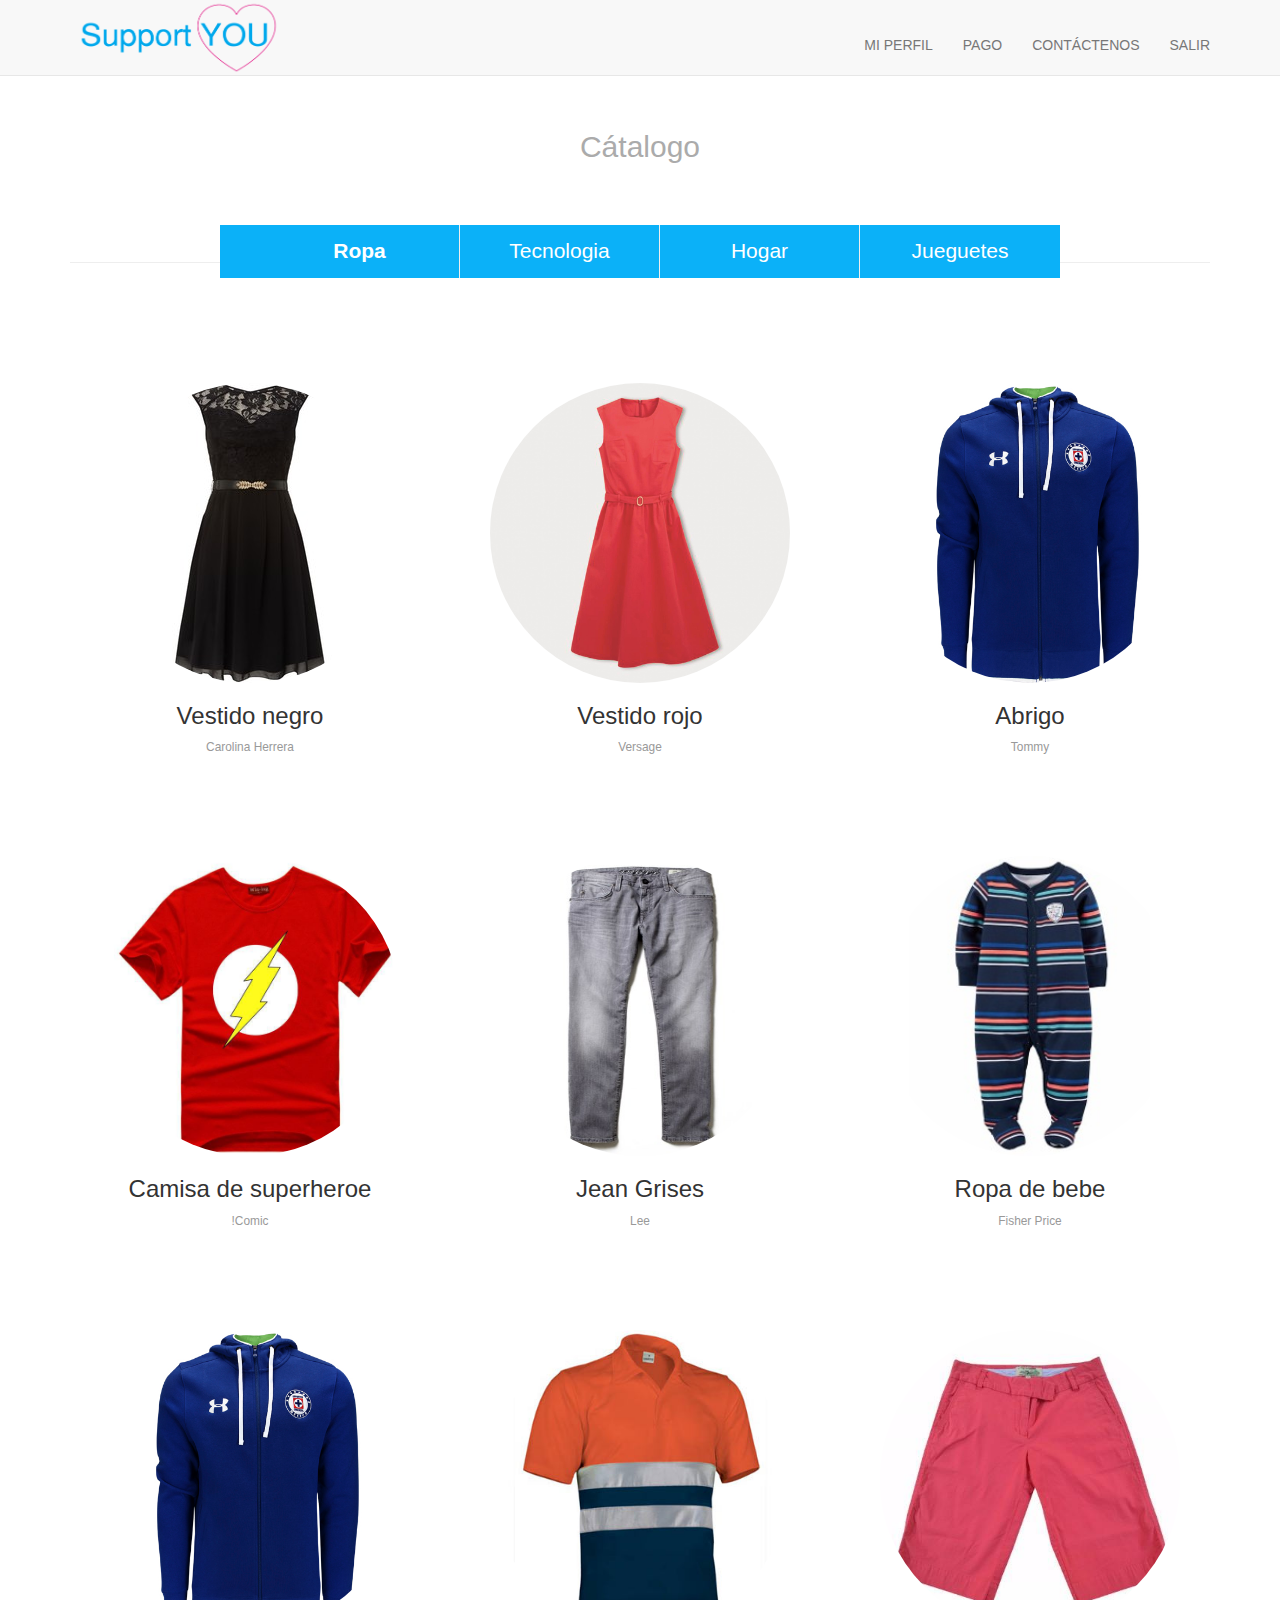
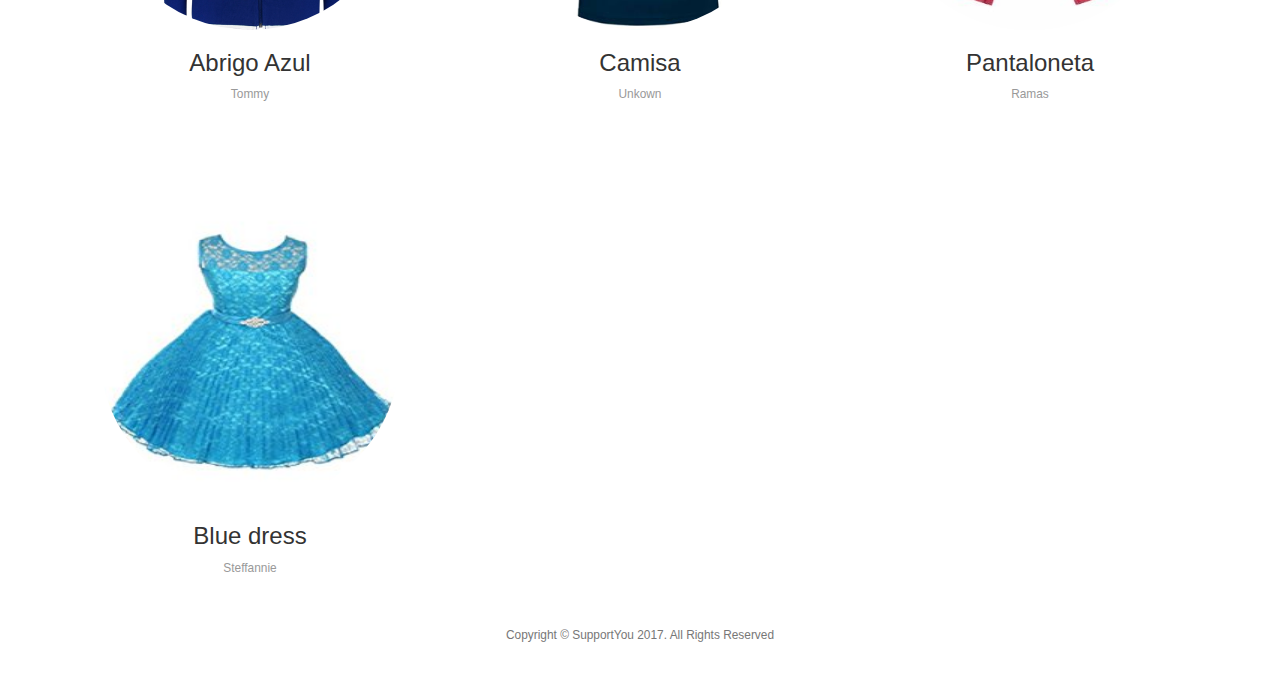
<file: paginas/catalogo.html>
<!DOCTYPE HTML>
<html>

<head>
    <meta charset="utf-8">
    <title>Catálogo</title>
    <meta http-equiv="X-UA-Compatible" content="IE=edge">
    <meta name="viewport" content="width=device-width, initial-scale=1.0">
    <link rel="icon" href="../img/LogoSupportYou.png">
    <link href="../css/bootstrap.min.css" rel="stylesheet">
    <link rel="stylesheet" href="../css/style.css">
    <link rel="stylesheet" href="../css/estiloCatalogo.css">
    <link rel="stylesheet" href="https://maxcdn.bootstrapcdn.com/bootstrap/3.3.7/css/bootstrap.min.css">
</head>

<body>
    <main>
        <nav id="mainNav" class="navbar navbar-default navbar-custom navbar-fixed-top">
            <div class="container">
                <!-- Brand and toggle get grouped for better mobile display -->
                <div class="navbar-header page-scroll">
                    <button type="button" class="navbar-toggle" data-toggle="collapse" data-target="#bs-example-navbar-collapse-1">
                        <span class="sr-only">Toggle navigation</span> <span class="sr-only">Toggle navigation</span>
                        <span class="icon-bar"></span>
                        <span class="icon-bar"></span>
                        <span class="icon-bar"></span>
                    </button>
                    <a href="../paginas/MiPerfil.html"><img id="estilo_logo" alt="logo" src="../img/LogoSupportYou.png"></a>
                </div>

                <!-- Collect the nav links, forms, and other content for toggling -->
                <div class="collapse navbar-collapse" id="bs-example-navbar-collapse-1">
                    <br>
                    <ul class="nav navbar-nav navbar-right">

                        <li class="hidden">
                            <a href="#page-top"></a>
                        </li>
                        <li>
                            <a class="page-scroll" href="MiPerfil.html">MI PERFIL</a>
                        </li>                        
                        <li>
                            <a class="page-scroll" href="pago.html">PAGO</a>
                        </li>
                        <li>
                            <a class="page-scroll" href="../paginas/ContactoPerfil.html">CONTÁCTENOS</a>
                        </li>
                        <li>
                            <a class="page-scroll" href="../index.html">SALIR</a>
                        </li>
                    </ul>
                </div>
                <!-- /.navbar-collapse -->
            </div>
            <!-- /.container-fluid -->
        </nav>
        <div id="magenta">
            <h2>Cátalogo</h2>
        </div>

        <div id="nav"> <a href="#nav" title="Show navigation">Show navigation</a> <a href="#" title="Hide navigation">Hide navigation</a>
            <ul class="clearfix">
                <li><a href="catalogo.html" class="use">Ropa</a></li>
                <li> <a href="catalogoTecno.html"><span>Tecnologia</span></a>
                </li>
                <li> <a href="catalogoHogar.html"><span>Hogar</span></a></li>
                <li><a href="catalogoToys.html">Jueguetes</a></li>
            </ul>
        </div>

        <div class="container">

            <!-- Introduction Row -->
            <div class="row">
                <div class="col-lg-12">
                    <h2 class="page-header"></h2>
                </div>
                <div class="col-lg-4 col-sm-6 text-center">
                    <a href="pago.html"><img class="img-circle img-responsive img-center" src="../img/Ropa/vestidoNegro.jpeg" alt="Vestido negro"></a>
                    <h3>Vestido negro</h3>
                    <small>Carolina Herrera</small>
                </div>
                <div class="col-lg-4 col-sm-6 text-center">
                    <a href="pago.html"><img class="img-circle img-responsive img-center" src="../img/Ropa/vestidoRojo.jpg" alt="Vestido rojo"></a>
                    <h3>Vestido rojo</h3>
                    <small>Versage</small>
                </div>
                <div class="col-lg-4 col-sm-6 text-center">
                    <a href="pago.html"><img class="img-circle img-responsive img-center" src="../img/Ropa/abrigoAzul.jpg" alt="Abrigo"></a>
                    <h3>Abrigo</h3>
                    <small>Tommy</small>
                </div>
                <div class="col-lg-4 col-sm-6 text-center">
                    <a href="pago.html"><img class="img-circle img-responsive img-center" src="../img/Ropa/camisaFlash.jpg" alt="Camisa de flash"></a>
                    <h3>Camisa de superheroe</h3>
                    <small>!Comic</small>
                </div>
                <div class="col-lg-4 col-sm-6 text-center">
                    <a href="pago.html"><img class="img-circle img-responsive img-center" src="../img/Ropa/jeans.jpg" alt="Jeans"></a>
                    <h3>Jean Grises</h3>
                    <small>Lee</small>
                </div>
                <div class="col-lg-4 col-sm-6 text-center">
                    <a href="pago.html"><img class="img-circle img-responsive img-center" src="../img/Ropa/ropaBebe.jpg" alt="Ropa de bebe"></a>
                    <h3>Ropa de bebe</h3>
                    <small>Fisher Price</small>
                </div>
                <div class="col-lg-4 col-sm-6 text-center">
                    <a href="pago.html"><img class="img-circle img-responsive img-center" src="../img/Ropa/abrigoAzul.jpg" alt="Abrigo azul"></a>
                    <h3>Abrigo Azul</h3>
                    <small>Tommy</small>
                </div>

                <div class="col-lg-4 col-sm-6 text-center">
                    <a href="pago.html"><img class="img-circle img-responsive img-center" src="../img/Ropa/camisa.jpg" alt="Camisa"></a>
                    <h3>Camisa</h3>
                    <small>Unkown</small>
                </div>
                <div class="col-lg-4 col-sm-6 text-center">
                    <a href="pago.html"><img class="img-circle img-responsive img-center" src="../img/Ropa/pantaloneta.jpg" alt="Pantaloneta"></a>
                    <h3>Pantaloneta</h3>
                    <small>Ramas</small>
                </div>
                <div class="col-lg-4 col-sm-6 text-center">
                    <a href="pago.html"><img class="img-circle img-responsive img-center" src="../img/Ropa/vestidoAzul.jpg" alt="vestido azul"></a>
                    <h3>Blue dress</h3>
                    <small>Steffannie</small>
                </div>
            </div>
        </div>
    </main>
    <script src="../js/jquery.js"></script>
    <!-- Bootstrap Core JavaScript -->
    <script src="../js/bootstrap.min.js"></script>
    <footer id="footer1">
        <p class="copyright text-muted small">Copyright &copy; SupportYou 2017. All Rights Reserved</p>

    </footer>
</body>

</html>
</file>
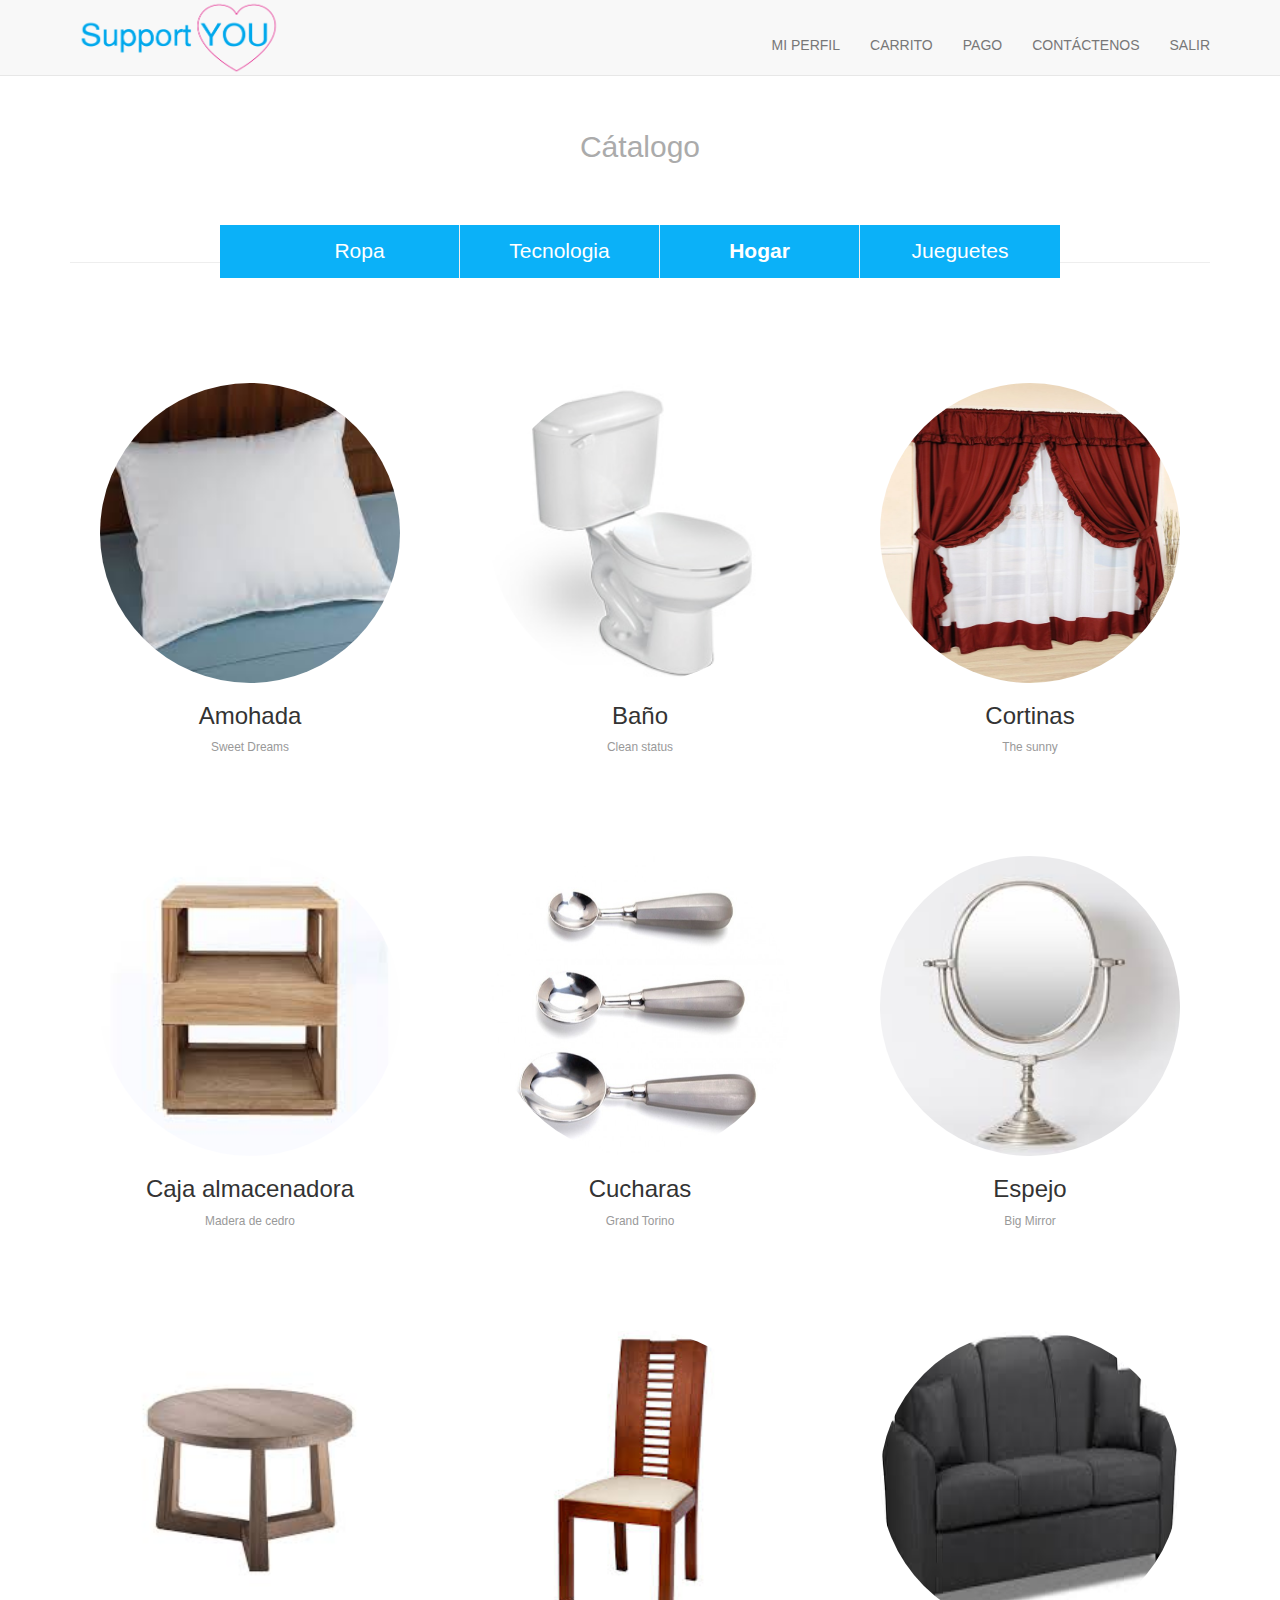
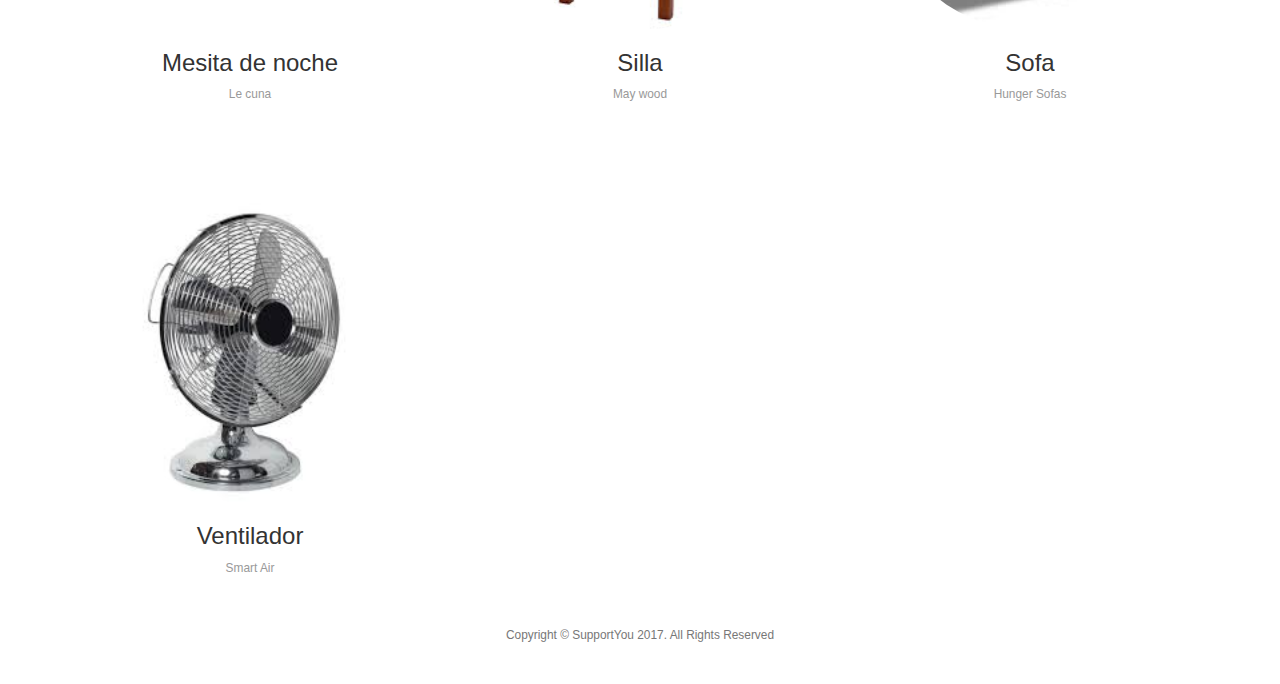
<file: paginas/catalogoHogar.html>
<!DOCTYPE HTML>
<html>

<head>
    <meta charset="utf-8">
    <title>Catálogo</title>
    <meta http-equiv="X-UA-Compatible" content="IE=edge">
    <meta name="viewport" content="width=device-width, initial-scale=1.0">
    <link rel="icon" href="../img/LogoSupportYou.png">
    <link href="../css/bootstrap.min.css" rel="stylesheet">
    <link rel="stylesheet" href="../css/style.css">
    <link rel="stylesheet" href="../css/estiloCatalogo.css">
    <link rel="stylesheet" href="https://maxcdn.bootstrapcdn.com/bootstrap/3.3.7/css/bootstrap.min.css">
</head>

<body>
    <main>
        <nav id="mainNav" class="navbar navbar-default navbar-custom navbar-fixed-top">
            <div class="container">
                <!-- Brand and toggle get grouped for better mobile display -->
                <div class="navbar-header page-scroll">
                    <button type="button" class="navbar-toggle" data-toggle="collapse" data-target="#bs-example-navbar-collapse-1">
                        <span class="sr-only">Toggle navigation</span> <span class="sr-only">Toggle navigation</span>
                        <span class="icon-bar"></span>
                        <span class="icon-bar"></span>
                        <span class="icon-bar"></span>
                    </button>
                    <a href="../paginas/MiPerfil.html"><img id="estilo_logo" alt="logo" src="../img/LogoSupportYou.png"></a>
                </div>

                <!-- Collect the nav links, forms, and other content for toggling -->
                <div class="collapse navbar-collapse" id="bs-example-navbar-collapse-1">
                    <br>
                    <ul class="nav navbar-nav navbar-right">

                        <li class="hidden">
                            <a href="#page-top"></a>
                        </li>
                        <li>
                            <a class="page-scroll" href="MiPerfil.html">MI PERFIL</a>
                        </li>
                        <li>
                            <a class="page-scroll" href="carrito.html">CARRITO</a>
                        </li>
                        <li>
                            <a class="page-scroll" href="pago.html">PAGO</a>
                        </li>
                        <li>
                            <a class="page-scroll" href="../paginas/ContactoPerfil.html">CONTÁCTENOS</a>
                        </li>
                        <li>
                            <a class="page-scroll" href="../index.html">SALIR</a>
                        </li>
                    </ul>
                </div>
                <!-- /.navbar-collapse -->
            </div>
            <!-- /.container-fluid -->
        </nav>
        <div id="magenta">
            <h2>Cátalogo</h2>
        </div>

        <div id="nav"> <a href="#nav" title="Show navigation">Show navigation</a> <a href="#" title="Hide navigation">Hide navigation</a>
            <ul class="clearfix">
                <li><a href="catalogo.html">Ropa</a></li>
                <li> <a href="catalogoTecno.html"><span>Tecnologia</span></a>
                </li>
                <li> <a href="catalogoHogar.html" class="use"><span>Hogar</span></a></li>
                <li><a href="catalogoToys.html">Jueguetes</a></li>
            </ul>
        </div>

        <div class="container">

            <!-- Introduction Row -->
            <div class="row">
                <div class="col-lg-12">
                    <h2 class="page-header"></h2>
                </div>
                <div class="col-lg-4 col-sm-6 text-center">
                    <a href="carrito.html"><img class="img-circle img-responsive img-center" src="../img/Hogar/almohada.jpeg" alt="Almohada"></a>
                    <h3>Amohada</h3>
                    <small>Sweet Dreams</small>
                </div>
                <div class="col-lg-4 col-sm-6 text-center">
                    <a href="carrito.html"><img class="img-circle img-responsive img-center" src="../img/Hogar/ba%C3%B1o.jpg" alt="Baño"></a>
                    <h3>Baño</h3>
                    <small>Clean status</small>
                </div>
                <div class="col-lg-4 col-sm-6 text-center">
                    <a href="carrito.html"><img class="img-circle img-responsive img-center" src="../img/Hogar/cortina.jpg" alt="Abrigo"></a>
                    <h3>Cortinas</h3>
                    <small>The sunny</small>
                </div>
                <div class="col-lg-4 col-sm-6 text-center">
                    <a href="carrito.html"><img class="img-circle img-responsive img-center" src="../img/Hogar/cubito.jpeg" alt="Aparador"></a>
                    <h3>Caja almacenadora</h3>
                    <small>Madera de cedro</small>
                </div>
                <div class="col-lg-4 col-sm-6 text-center">
                    <a href="carrito.html"><img class="img-circle img-responsive img-center" src="../img/Hogar/cuc.jpg" alt="Cucharas"></a>
                    <h3>Cucharas</h3>
                    <small>Grand Torino</small>
                </div>
                <div class="col-lg-4 col-sm-6 text-center">
                    <a href="carrito.html"><img class="img-circle img-responsive img-center" src="../img/Hogar/espejo.jpeg" alt="Espejo"></a>
                    <h3>Espejo</h3>
                    <small>Big Mirror</small>
                </div>
                <div class="col-lg-4 col-sm-6 text-center">
                    <a href="carrito.html"><img class="img-circle img-responsive img-center" src="../img/Hogar/mesita.jpeg" alt="mesita"></a>
                    <h3>Mesita de noche</h3>
                    <small>Le cuna</small>
                </div>

                <div class="col-lg-4 col-sm-6 text-center">
                    <a href="carrito.html"><img class="img-circle img-responsive img-center" src="../img/Hogar/silla.jpeg" alt="Silla"></a>
                    <h3>Silla</h3>
                    <small>May wood</small>
                </div>
                <div class="col-lg-4 col-sm-6 text-center">
                    <a href="carrito.html"><img class="img-circle img-responsive img-center" src="../img/Hogar/sofa.jpeg" alt="Sofa"></a>
                    <h3>Sofa</h3>
                    <small>Hunger Sofas</small>
                </div>
                <div class="col-lg-4 col-sm-6 text-center">
                    <a href="carrito.html"><img class="img-circle img-responsive img-center" src="../img/Hogar/ventilador.jpeg" alt="ventilador"></a>
                    <h3>Ventilador</h3>
                    <small>Smart Air</small>
                </div>
            </div>
        </div>
    </main>
    <script src="../js/jquery.js"></script>
    <!-- Bootstrap Core JavaScript -->
    <script src="../js/bootstrap.min.js"></script>
    <footer id="footer1">
        <p class="copyright text-muted small">Copyright &copy; SupportYou 2017. All Rights Reserved</p>

    </footer>
</body>

</html>
</file>
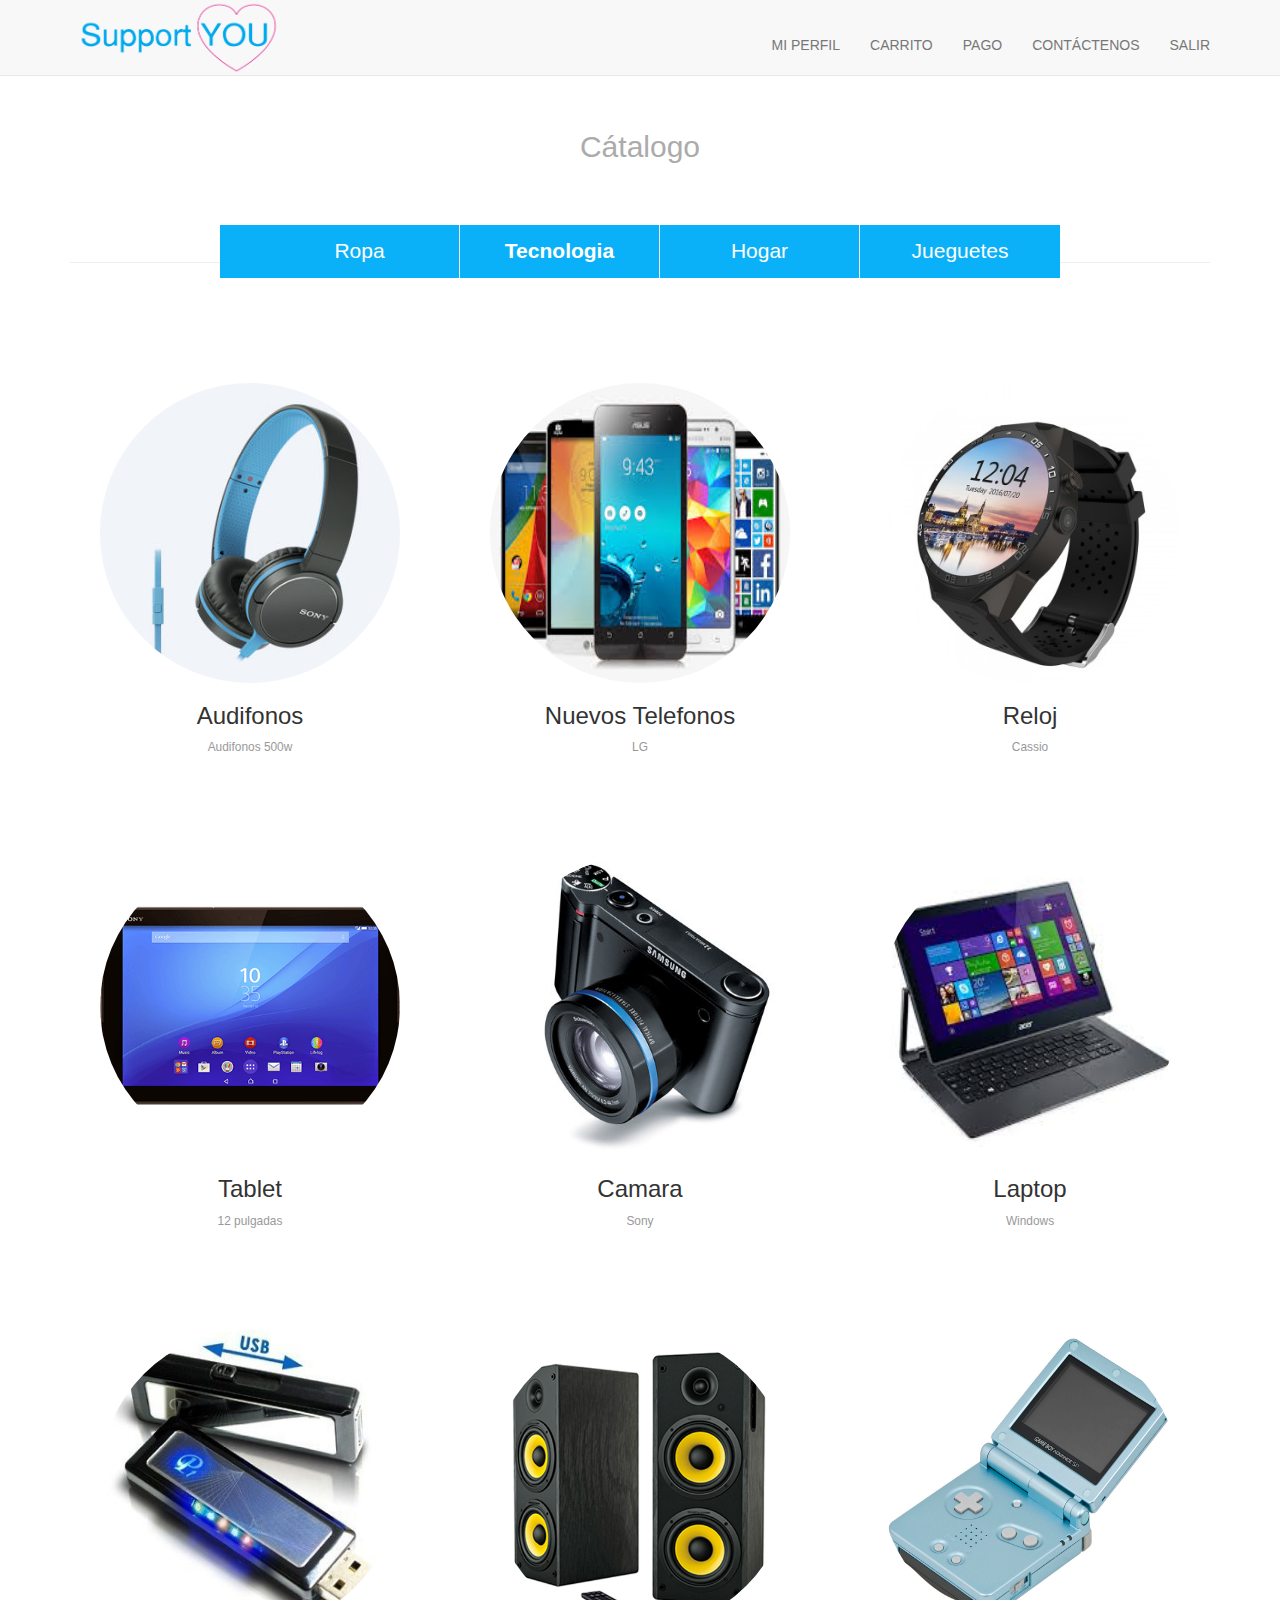
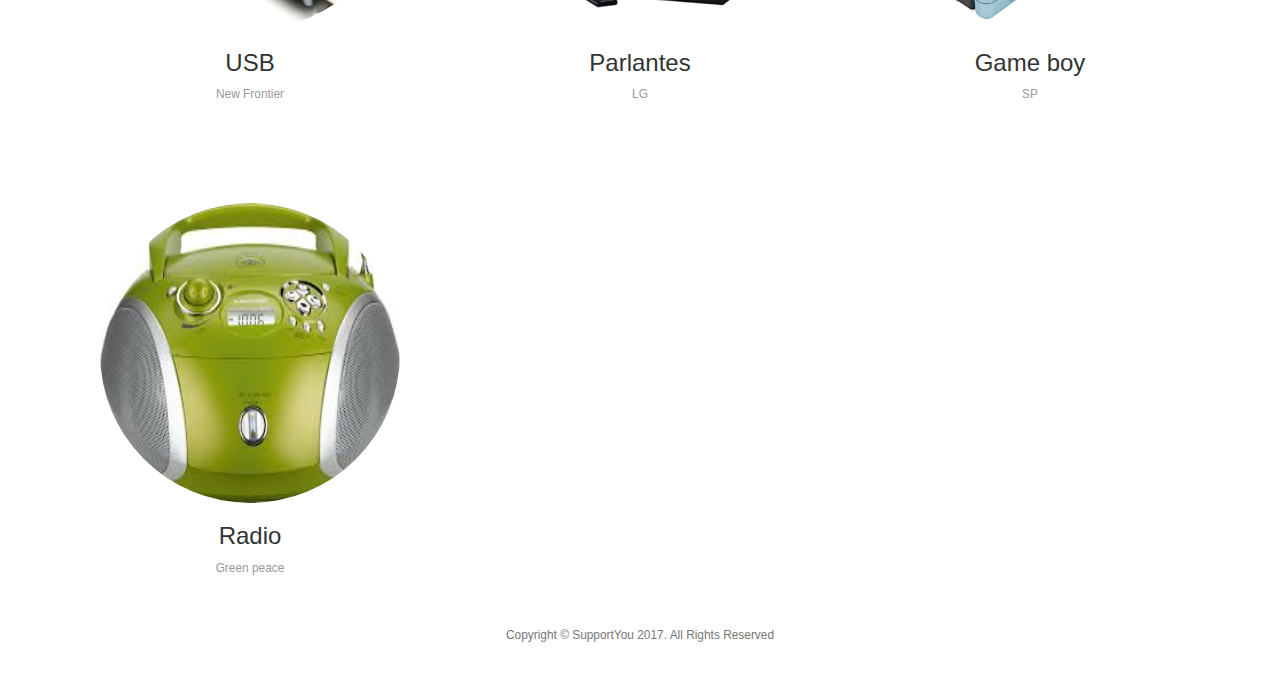
<file: paginas/catalogoTecno.html>
<!DOCTYPE HTML>
<html>

<head>
    <meta charset="utf-8">
    <title>Catálogo</title>
    <meta http-equiv="X-UA-Compatible" content="IE=edge">
    <meta name="viewport" content="width=device-width, initial-scale=1.0">
    <link rel="icon" href="../img/LogoSupportYou.png">
    <link href="../css/bootstrap.min.css" rel="stylesheet">
    <link rel="stylesheet" href="../css/style.css">
    <link rel="stylesheet" href="../css/estiloCatalogo.css">
    <link rel="stylesheet" href="https://maxcdn.bootstrapcdn.com/bootstrap/3.3.7/css/bootstrap.min.css">
</head>

<body>
    <main>
        <nav id="mainNav" class="navbar navbar-default navbar-custom navbar-fixed-top">
            <div class="container">
                <!-- Brand and toggle get grouped for better mobile display -->
                <div class="navbar-header page-scroll">
                    <button type="button" class="navbar-toggle" data-toggle="collapse" data-target="#bs-example-navbar-collapse-1">
                        <span class="sr-only">Toggle navigation</span> <span class="sr-only">Toggle navigation</span>
                        <span class="icon-bar"></span>
                        <span class="icon-bar"></span>
                        <span class="icon-bar"></span>
                    </button>
                    <a href="../paginas/MiPerfil.html"><img id="estilo_logo" alt="logo" src="../img/LogoSupportYou.png"></a>
                </div>

                <!-- Collect the nav links, forms, and other content for toggling -->
                <div class="collapse navbar-collapse" id="bs-example-navbar-collapse-1">
                    <br>
                    <ul class="nav navbar-nav navbar-right">

                        <li class="hidden">
                            <a href="#page-top"></a>
                        </li>
                        <li>
                            <a class="page-scroll" href="MiPerfil.html">MI PERFIL</a>
                        </li>
                        <li>
                            <a class="page-scroll" href="carrito.html">CARRITO</a>
                        </li>
                        <li>
                            <a class="page-scroll" href="pago.html">PAGO</a>
                        </li>
                        <li>
                            <a class="page-scroll" href="../paginas/ContactoPerfil.html">CONTÁCTENOS</a>
                        </li>
                        <li>
                            <a class="page-scroll" href="../index.html">SALIR</a>
                        </li>

                    </ul>
                </div>
                <!-- /.navbar-collapse -->
            </div>
            <!-- /.container-fluid -->
        </nav>
        <div id="magenta">
            <h2>Cátalogo</h2>
        </div>

        <div id="nav"> <a href="#nav" title="Show navigation">Show navigation</a> <a href="#" title="Hide navigation">Hide navigation</a>
            <ul class="clearfix">
                <li><a href="catalogo.html">Ropa</a></li>
                <li> <a href="catalogoTecno.html" class="use"><span>Tecnologia</span></a>
                </li>
                <li> <a href="catalogoHogar.html"><span>Hogar</span></a></li>
                <li><a href="catalogoToys.html">Jueguetes</a></li>
            </ul>
        </div>

        <div class="container">

            <!-- Introduction Row -->
            <div class="row">
                <div class="col-lg-12">
                    <h2 class="page-header"></h2>
                </div>
                <div class="col-lg-4 col-sm-6 text-center">
                    <a href="carrito.html"><img class="img-circle img-responsive img-center" src="../img/Tecno/audifonos.jpeg" alt="Audifonos"></a>
                    <h3>Audifonos</h3>
                    <small>Audifonos 500w</small>
                </div>
                <div class="col-lg-4 col-sm-6 text-center">
                    <a href="carrito.html"><img class="img-circle img-responsive img-center" src="../img/Tecno/celular.jpg" alt="Celular"></a>
                    <h3>Nuevos Telefonos</h3>
                    <small>LG</small>
                </div>
                <div class="col-lg-4 col-sm-6 text-center">
                    <a href="carrito.html"><img class="img-circle img-responsive img-center" src="../img/Tecno/reloj.jpg" alt="Reloj"></a>
                    <h3>Reloj</h3>
                    <small>Cassio</small>
                </div>
                <div class="col-lg-4 col-sm-6 text-center">
                    <a href="carrito.html"><img class="img-circle img-responsive img-center" src="../img/Tecno/tablet.png" alt="Tablet"></a>
                    <h3>Tablet</h3>
                    <small>12 pulgadas</small>
                </div>
                <div class="col-lg-4 col-sm-6 text-center">
                    <a href="carrito.html"><img class="img-circle img-responsive img-center" src="../img/Tecno/camara.jpg" alt="Camara"></a>
                    <h3>Camara</h3>
                    <small>Sony</small>
                </div>
                <div class="col-lg-4 col-sm-6 text-center">
                    <a href="carrito.html"><img class="img-circle img-responsive img-center" src="../img/Tecno/laptop.jpeg" alt="Laptop"></a>
                    <h3>Laptop</h3>
                    <small>Windows</small>
                </div>
                <div class="col-lg-4 col-sm-6 text-center">
                    <a href="carrito.html"><img class="img-circle img-responsive img-center" src="../img/Tecno/usb.jpg" alt="Abrigo azul"></a>
                    <h3>USB</h3>
                    <small>New Frontier</small>
                </div>

                <div class="col-lg-4 col-sm-6 text-center">
                    <a href="carrito.html"><img class="img-circle img-responsive img-center" src="../img/Tecno/parlantes.jpg" alt="Camisa"></a>
                    <h3>Parlantes</h3>
                    <small>LG</small>
                </div>
                <div class="col-lg-4 col-sm-6 text-center">
                    <a href="carrito.html"><img class="img-circle img-responsive img-center" src="../img/Tecno/gb.jpg" alt="Game boy"></a>
                    <h3>Game boy</h3>
                    <small>SP</small>
                </div>
                <div class="col-lg-4 col-sm-6 text-center">
                    <a href="carrito.html"><img class="img-circle img-responsive img-center" src="../img/Tecno/radio.jpeg" alt="Radio"></a>
                    <h3>Radio</h3>
                    <small>Green peace</small>
                </div>
            </div>
        </div>
    </main>
    <script src="../js/jquery.js"></script>
    <!-- Bootstrap Core JavaScript -->
    <script src="../js/bootstrap.min.js"></script>
    <footer id="footer1">
        <p class="copyright text-muted small">Copyright &copy; SupportYou 2017. All Rights Reserved</p>

    </footer>
</body>

</html>
</file>
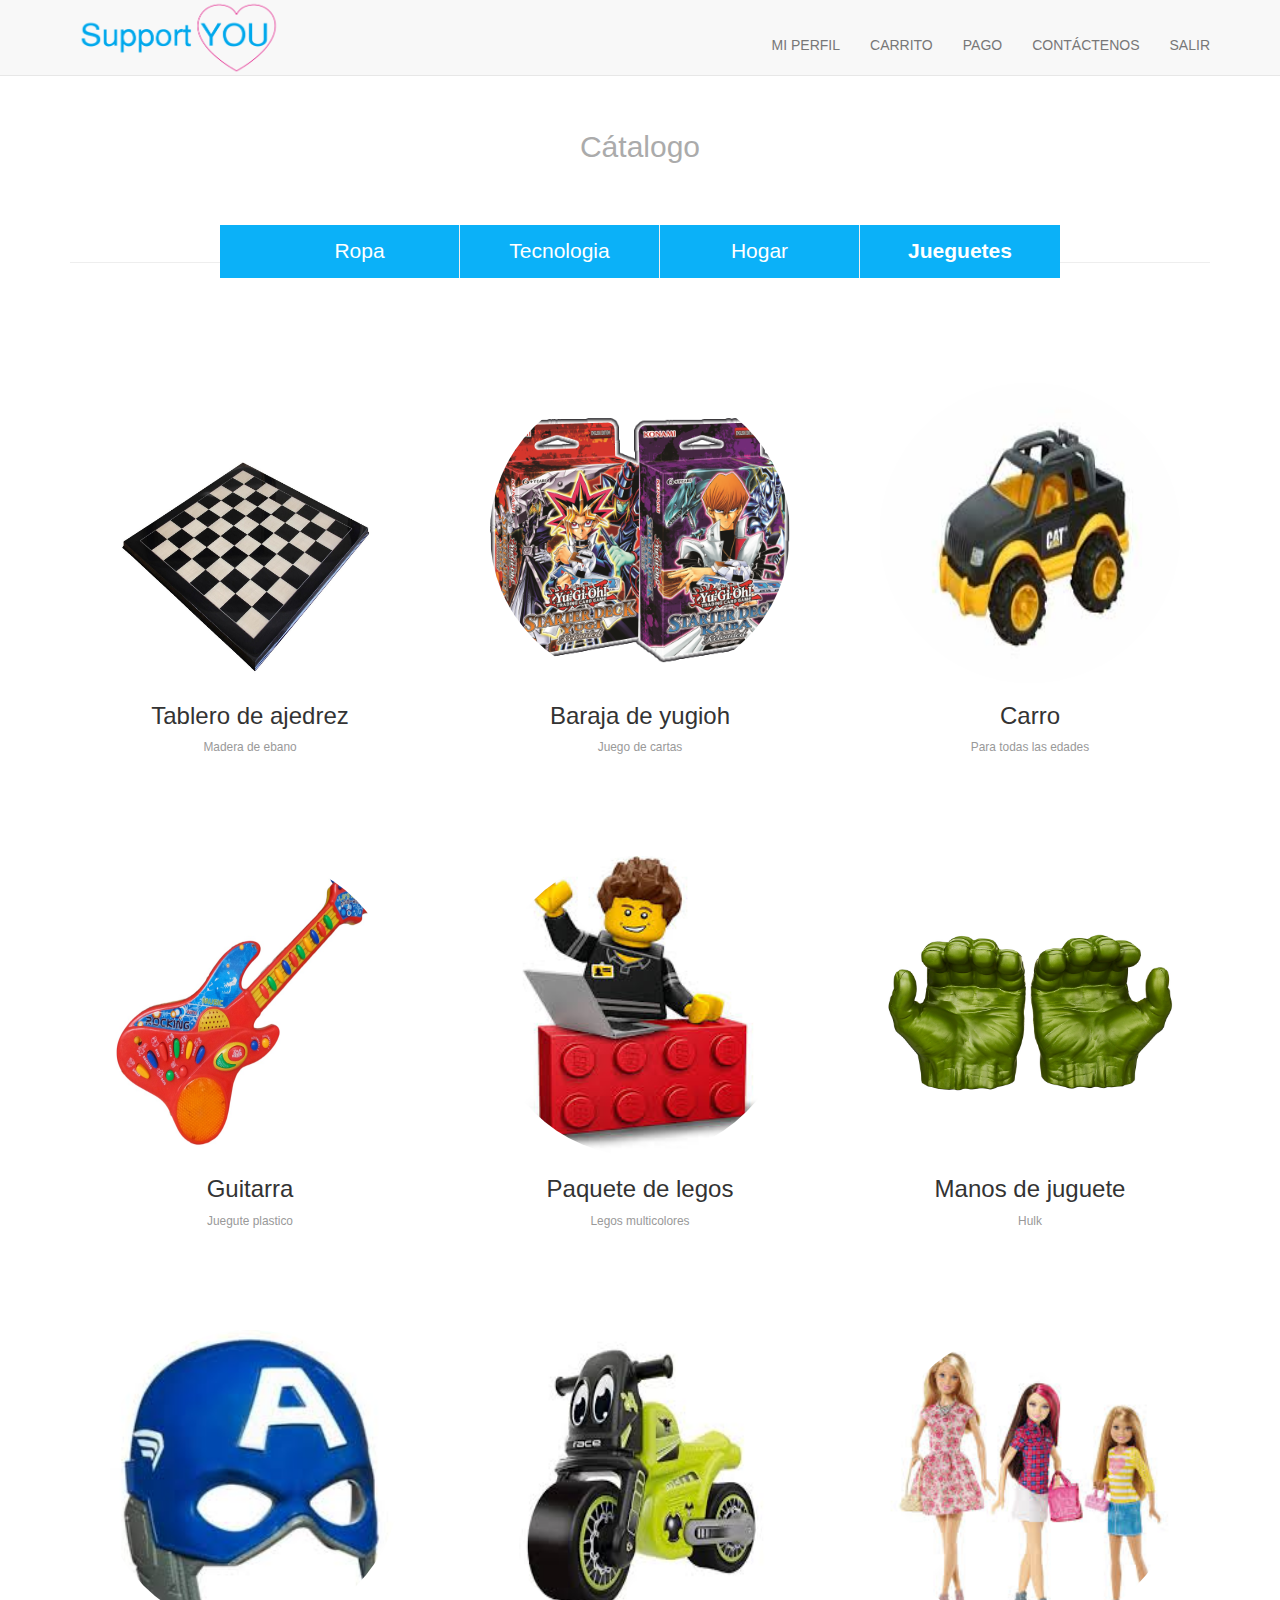
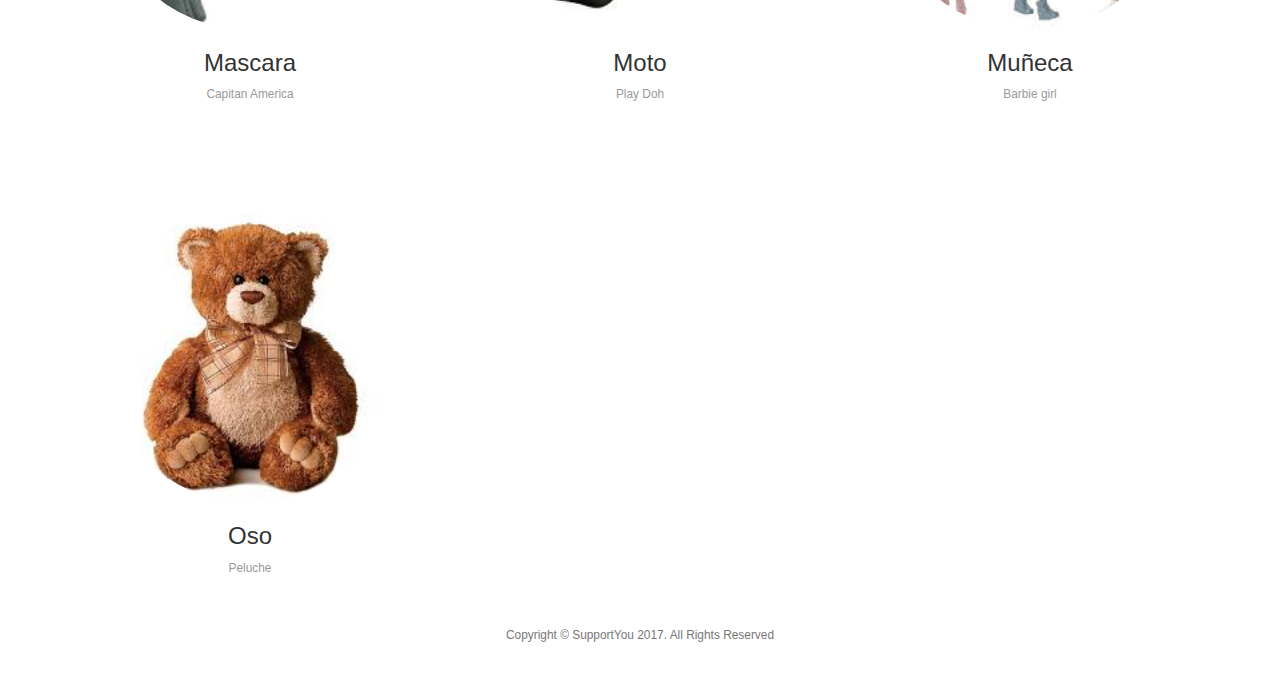
<file: paginas/catalogoToys.html>
<!DOCTYPE HTML>
<html>

<head>
    <meta charset="utf-8">
    <title>Catálogo</title>
    <meta http-equiv="X-UA-Compatible" content="IE=edge">
    <meta name="viewport" content="width=device-width, initial-scale=1.0">
    <link rel="icon" href="../img/LogoSupportYou.png">
    <link href="../css/bootstrap.min.css" rel="stylesheet">
    <link rel="stylesheet" href="../css/style.css">
    <link rel="stylesheet" href="../css/estiloCatalogo.css">
    <link rel="stylesheet" href="https://maxcdn.bootstrapcdn.com/bootstrap/3.3.7/css/bootstrap.min.css">
</head>

<body>
    <main>
        <nav id="mainNav" class="navbar navbar-default navbar-custom navbar-fixed-top">
            <div class="container">
                <!-- Brand and toggle get grouped for better mobile display -->
                <div class="navbar-header page-scroll">
                    <button type="button" class="navbar-toggle" data-toggle="collapse" data-target="#bs-example-navbar-collapse-1">
                        <span class="sr-only">Toggle navigation</span> <span class="sr-only">Toggle navigation</span>
                        <span class="icon-bar"></span>
                        <span class="icon-bar"></span>
                        <span class="icon-bar"></span>
                    </button>
                      <a href="../paginas/MiPerfil.html"><img id="estilo_logo" alt="logo" src="../img/LogoSupportYou.png"></a>
                </div>

                <!-- Collect the nav links, forms, and other content for toggling -->
                <div class="collapse navbar-collapse" id="bs-example-navbar-collapse-1">
                    <br>
                    <ul class="nav navbar-nav navbar-right">

                        <li class="hidden">
                            <a href="#page-top"></a>
                        </li>
                        <li>
                            <a class="page-scroll" href="MiPerfil.html">MI PERFIL</a>
                        </li>
                        <li>
                            <a class="page-scroll" href="carrito.html">CARRITO</a>
                        </li>
                        <li>
                            <a class="page-scroll" href="pago.html">PAGO</a>
                        </li>
                        <li>
                            <a class="page-scroll" href="../paginas/ContactoPerfil.html">CONTÁCTENOS</a>
                        </li>
                        <li>
                            <a class="page-scroll" href="../index.html">SALIR</a>
                        </li>

                    </ul>
                </div>
                <!-- /.navbar-collapse -->
            </div>
            <!-- /.container-fluid -->
        </nav>
        <div id="magenta">
            <h2>Cátalogo</h2>
        </div>

        <div id="nav"> <a href="#nav" title="Show navigation">Show navigation</a> <a href="#" title="Hide navigation">Hide navigation</a>
            <ul class="clearfix">
                <li><a href="catalogo.html">Ropa</a></li>
                <li> <a href="catalogoTecno.html"><span>Tecnologia</span></a>
                </li>
                <li> <a href="catalogoHogar.html"><span>Hogar</span></a></li>
                <li><a href="catalogoToys.html" class="use">Jueguetes</a></li>
            </ul>
        </div>

        <div class="container">

            <!-- Introduction Row -->
            <div class="row">
                <div class="col-lg-12">
                    <h2 class="page-header"></h2>
                </div>
                <div class="col-lg-4 col-sm-6 text-center">
                    <a href="carrito.html"><img class="img-circle img-responsive img-center" src="../img/Juguetes/ajedrez.jpg" alt="Tablero de ajedrez"></a>
                    <h3>Tablero de ajedrez</h3>
                    <small>Madera de ebano</small>
                </div>
                <div class="col-lg-4 col-sm-6 text-center">
                    <a href="carrito.html"><img class="img-circle img-responsive img-center" src="../img/Juguetes/baraja.png" alt="Vestido rojo"></a>
                    <h3>Baraja de yugioh</h3>
                    <small>Juego de cartas</small>
                </div>
                <div class="col-lg-4 col-sm-6 text-center">
                    <a href="carrito.html"><img class="img-circle img-responsive img-center" src="../img/Juguetes/carro.jpeg" alt="Carro"></a>
                    <h3>Carro</h3>
                    <small>Para todas las edades</small>
                </div>
                <div class="col-lg-4 col-sm-6 text-center">
                    <a href="carrito.html"><img class="img-circle img-responsive img-center" src="../img/Juguetes/gui.jpg" alt="Guitarra"></a>
                    <h3>Guitarra</h3>
                    <small>Juegute plastico</small>
                </div>
                <div class="col-lg-4 col-sm-6 text-center">
                    <a href="carrito.html"><img class="img-circle img-responsive img-center" src="../img/Juguetes/legos.jpeg" alt="Legos"></a>
                    <h3>Paquete de legos</h3>
                    <small>Legos multicolores</small>
                </div>
                <div class="col-lg-4 col-sm-6 text-center">
                    <a href="carrito.html"><img class="img-circle img-responsive img-center" src="../img/Juguetes/manos.jpeg" alt="Manos"></a>
                    <h3>Manos de juguete</h3>
                    <small>Hulk</small>
                </div>
                <div class="col-lg-4 col-sm-6 text-center">
                    <a href="carrito.html"><img class="img-circle img-responsive img-center" src="../img/Juguetes/mascara.jpeg" alt="Mascara"></a>
                    <h3>Mascara</h3>
                    <small>Capitan America</small>
                </div>

                <div class="col-lg-4 col-sm-6 text-center">
                    <a href="carrito.html"><img class="img-circle img-responsive img-center" src="../img/Juguetes/moto.jpeg" alt="Camisa"></a>
                    <h3>Moto</h3>
                    <small>Play Doh</small>
                </div>
                <div class="col-lg-4 col-sm-6 text-center">
                    <a href="carrito.html"><img class="img-circle img-responsive img-center" src="../img/Juguetes/mu%C3%B1eca.jpeg" alt="Barbie doll"></a>
                    <h3>Muñeca</h3>
                    <small>Barbie girl</small>
                </div>
                <div class="col-lg-4 col-sm-6 text-center">
                    <a href="carrito.html"><img class="img-circle img-responsive img-center" src="../img/Juguetes/oso.jpeg" alt="Tedy bear"></a>
                    <h3>Oso</h3>
                    <small>Peluche</small>
                </div>
            </div>
        </div>
    </main>
    <script src="../js/jquery.js"></script>
    <!-- Bootstrap Core JavaScript -->
    <script src="../js/bootstrap.min.js"></script>
    <footer id="footer1">
        <p class="copyright text-muted small">Copyright &copy; SupportYou 2017. All Rights Reserved</p>

    </footer>
</body>

</html>
</file>
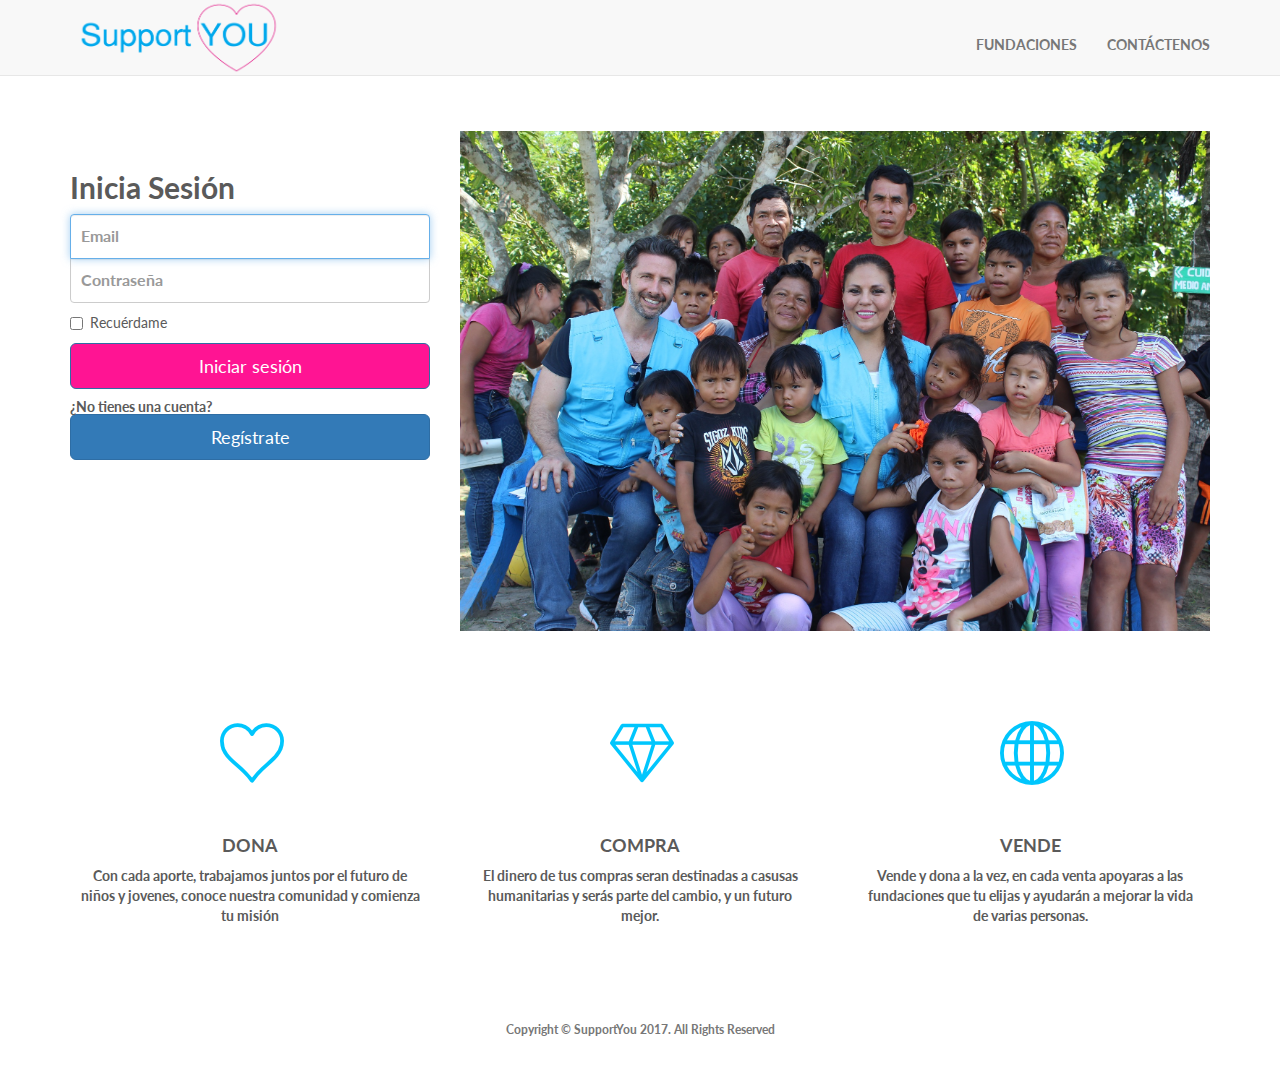
<file: paginas/login.html>
<!DOCTYPE html>
<html lang="en">

<head>

    <meta charset="utf-8">
    <meta http-equiv="X-UA-Compatible" content="IE=edge">
    <meta name="viewport" content="width=device-width, initial-scale=1">
    <meta name="description" content="">
    <meta name="author" content="">

    <title>Support You</title>

    <!-- Bootstrap Core CSS -->
    <link rel="icon" type="image/png" href="../img/LogoSupportYou.png" />
    <link href="../css/bootstrap.min.css" rel="stylesheet">
    <link href="../css/style.css" rel="stylesheet">
    <!-- Custom CSS -->
    <link href="../css/landing-page.css" rel="stylesheet">

    <!-- Custom Fonts -->
    <link href="https://fonts.googleapis.com/css?family=Lato:300,400,700,300italic,400italic,700italic" rel="stylesheet" type="text/css">

    <!-- HTML5 Shim and Respond.js IE8 support of HTML5 elements and media queries -->
    <!-- WARNING: Respond.js doesn't work if you view the page via file:// -->
    <!--[if lt IE 9]>
        <script src="https://oss.maxcdn.com/libs/html5shiv/3.7.0/html5shiv.js"></script>
        <script src="https://oss.maxcdn.com/libs/respond.js/1.4.2/respond.min.js"></script>
    <![endif]-->

</head>


<body>
    <nav class="navbar navbar-default navbar-fixed-top topnav">
        <div class="container topnav">
            <!-- Brand and toggle get grouped for better mobile display -->
            <div class="navbar-header">
                <button type="button" class="navbar-toggle" data-toggle="collapse" data-target="#bs-example-navbar-collapse-1">
                    <span class="sr-only">Toggle navigation</span>
                    <span class="icon-bar"></span>
                    <span class="icon-bar"></span>
                    <span class="icon-bar"></span>
                </button>
                <a href="../index.html"><img alt="LogoAplicacion" id="estilo_logo" src="../img/LogoSupportYou.png"></a>
            </div>
            <!-- Collect the nav links, forms, and other content for toggling -->
            <div class="collapse navbar-collapse" id="bs-example-navbar-collapse-1">
                <br>
                <ul class="nav navbar-nav navbar-right">
                    
                    <li>
                        <a class="page-scroll" href="../paginas/RegistroFundacion.html">FUNDACIONES</a>
                    </li>

                    <li>
                        <a class="page-scroll" href="../paginas/contactos.html">CONTÁCTENOS</a>
                    </li>
                </ul>
            </div>
            <!-- /.navbar-collapse -->
        </div>
        <!-- /.container -->


    </nav>

    <div class="container">
        <!-- Portfolio Item Heading -->
        <div class="row">
            <div class="col-lg-12">
            </div>
        </div>
        <!-- /.row -->

        <br>
        <br>
        <!-- Portfolio Item Row -->
        <div class="row">


            <div class="col-md-4">
                <br>
                <br>
                <br>
                <br>



                <form class="form-signin">
                    <h2 class="form-signin-heading">Inicia Sesión</h2>
                    <label for="inputEmail" class="sr-only">Email</label>
                    <input type="email" id="inputEmail" class="form-control" placeholder="Email" required autofocus>
                    <label for="inputPassword" class="sr-only">Password</label>
                    <input type="password" id="inputPassword" class="form-control" placeholder="Contraseña" required>
                    <div class="checkbox">
                        <label>
                            <input type="checkbox" value="remember-me"> Recuérdame
                        </label>
                    </div>
                    <button id="boton2" class="btn btn-lg btn-primary btn-block" type="submit" onClick="location.href='../paginas/MiPerfil.html'">Iniciar sesión</button>
                    <h5>¿No tienes una cuenta?<button class="btn btn-lg btn-primary btn-block" type="submit" onClick="location.href='../index.html'">Regístrate</button> </h5>
                </form>

            </div>
            <br>
            <br>
            <br>
            <div class="col-md-8">
                <img class="img-responsive" src="../img/5.jpg" alt="">

            </div>
        </div>

        <br>
        <br>

    </div>


    <div class="container marketing">

        <!-- Three columns of text below the carousel -->
        <div class="row">
            <div class="col-lg-4">
                <div id="estilodiv">
                    <canvas id="myCanvas1"></canvas>
                </div>
                <h4>DONA</h4>
                <p>Con cada aporte, trabajamos juntos por el futuro de niños y jovenes, conoce nuestra comunidad y comienza tu misión</p>


            </div>
            <!-- /.col-lg-4 -->
            <div class="col-lg-4">
                <div id="estilodiv2">
                    <canvas id="myCanvas2"></canvas>
                </div>
                <h4>COMPRA</h4>
                <p>El dinero de tus compras seran destinadas a casusas humanitarias y serás parte del cambio, y un futuro mejor.</p>


            </div>
            <!-- /.col-lg-4 -->
            <div class="col-lg-4">
                <div id="estilodiv3">
                    <canvas id="myCanvas3"></canvas>

                </div>
                <h4>VENDE</h4>
                <p>Vende y dona a la vez, en cada venta apoyaras a las fundaciones que tu elijas y ayudarán a mejorar la vida de varias personas.</p>

            </div>
        
        </div>
     
    </div>

    <footer id="footer1">

        <p class="copyright text-muted small">Copyright &copy; SupportYou 2017. All Rights Reserved</p>

    </footer>
    <script src="../js/main.js"></script>

    <script src="../js/jquery.js"></script>
    <!-- Bootstrap Core JavaScript -->
    <script src="../js/bootstrap.min.js"></script>

</body>

</html>
</file>
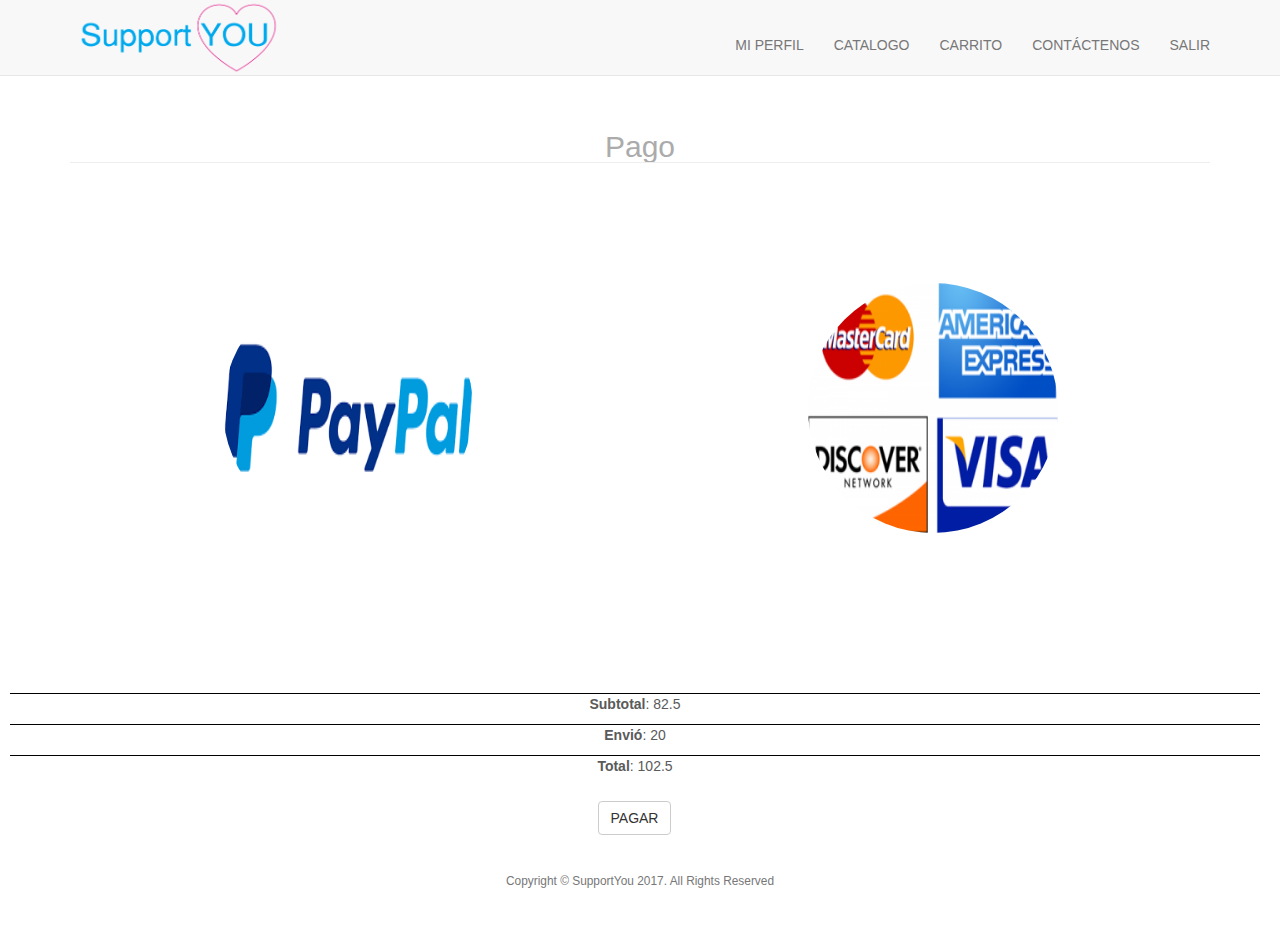
<file: paginas/pago.html>
<!DOCTYPE HTML>
<html>

<head>
    <meta charset="utf-8">
    <title>Pago</title>
    <meta http-equiv="X-UA-Compatible" content="IE=edge">
    <meta name="viewport" content="width=device-width, initial-scale=1.0">
    <link rel="icon" href="../img/LogoSupportYou.png">
    <link href="../css/bootstrap.min.css" rel="stylesheet">
    <link rel="stylesheet" href="../css/style.css">
    <link rel="stylesheet" href="../css/estiloCatalogo.css">
    <link rel="stylesheet" href="../css/estiloCarro.css">
    <link rel="stylesheet" href="../css/estiloPago.css">
</head>

<body>
    <main>
        <nav id="mainNav" class="navbar navbar-default navbar-custom navbar-fixed-top">
            <div class="container">
                <!-- Brand and toggle get grouped for better mobile display -->
                <div class="navbar-header page-scroll">
                    <button type="button" class="navbar-toggle" data-toggle="collapse" data-target="#bs-example-navbar-collapse-1">
                        <span class="sr-only">Toggle navigation</span> Menu <i class="fa fa-bars"></i>
                    </button>
                    <a href="../paginas/MiPerfil.html"><img id="estilo_logo" alt="logo" src="../img/LogoSupportYou.png"></a>
                </div>

                <!-- Collect the nav links, forms, and other content for toggling -->
                <div class="collapse navbar-collapse" id="bs-example-navbar-collapse-1">
                    <br>
                    <ul class="nav navbar-nav navbar-right">

                        <li class="hidden">
                            <a href="#page-top"></a>
                        </li>
                        <li>
                            <a class="page-scroll" href="MiPerfil.html">MI PERFIL</a>
                        </li>
                        <li>
                            <a class="page-scroll" href="catalogo.html">CATALOGO</a>
                        </li>
                        <li>
                            <a class="page-scroll" href="carrito.html">CARRITO</a>
                        </li>
                        <li>
                            <a class="page-scroll" href="../paginas/ContactoPerfil.html">CONTÁCTENOS</a>
                        </li>
                        <li>
                            <a class="page-scroll" href="../index.html">SALIR</a>
                        </li>
                    </ul>
                </div>
                <!-- /.navbar-collapse -->
            </div>
            <!-- /.container-fluid -->
        </nav>
        <div id="magenta">
            <h2>Pago</h2>
        </div>
        <div class="container">

            <!-- Introduction Row -->
            <div class="row">
                <div class="col-lg-12">
                    <h2 class="page-header"></h2>
                </div>
                <div class="col-lg-6 col-sm-6 text-center">
                    <a href="#" onclick="seleccion()"><img class="img-circle img-responsive img-center" src="../img/paypal.png" alt="Paypal"></a>
                    <br>
                </div>
                <div class="col-lg-6 col-sm-6 text-center">
                    <a href="#" onclick="seleccion2()"><img class="img-circle img-responsive img-center" src="../img/cc.png" alt="Credit cards"></a>
                    <br>
                </div>
            </div>
        </div>
        <div class="col-lg-12">
            <table class="table2">
                <tr>
                    <td>
                        <p id="eleccion"></p>
                    </td>
                </tr>
                <tr>
                    <td class="bt">
                        <p class="center"><span class="tt">Subtotal</span>: 82.5</p>
                    </td>
                </tr>
                <tr>
                    <td class="bt">
                        <p class="center"><span class="tt">Envió</span>: 20</p>
                    </td>

                </tr>
                <tr>
                    <td class="bt">
                        <p class="center"><span class="tt">Total</span>: 102.5</p>
                    </td>

                </tr>
                <tr>
                    <td>
                        <a class="btn btn-default" id="ali" onclick="pagar()">PAGAR</a>
                    </td>
                </tr>
            </table>
        </div>
    </main>
    <script src="../js/jquery.js"></script>
    <script src="../js/pago.js"></script>
    <!-- Bootstrap Core JavaScript -->
    <script src="../js/bootstrap.min.js"></script>
    <script src="../js/pago.js"></script>
    <footer id="footer1">
        <p class="copyright text-muted small">Copyright &copy; SupportYou 2017. All Rights Reserved</p>
    </footer>
</body>

</html>
</file>
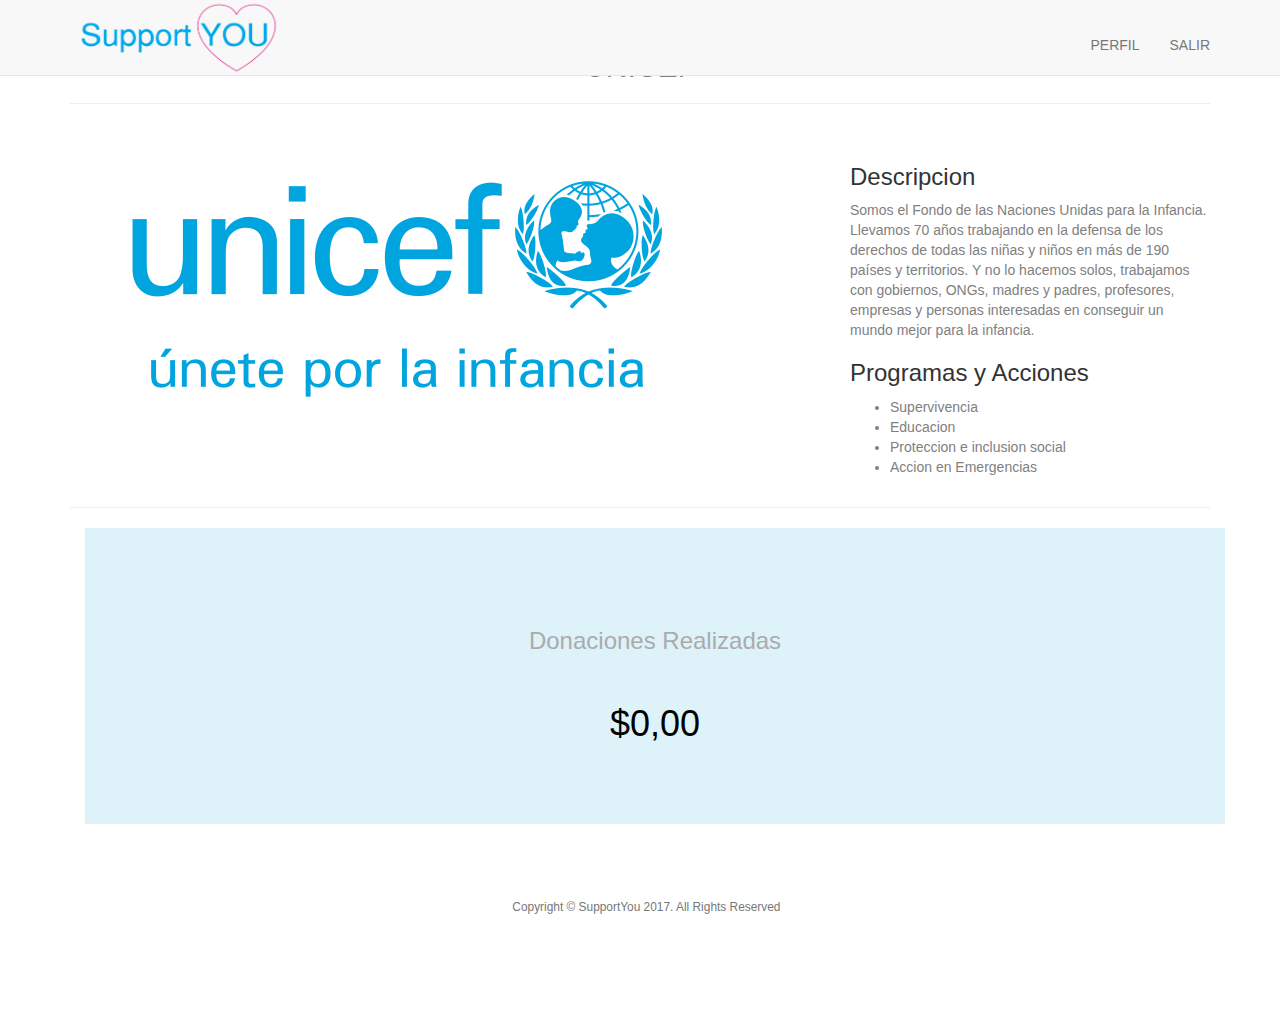
<file: paginas/PerfilFundacion.html>
<!DOCTYPE html>
<html lang="en">

<head>

    <meta charset="utf-8">
    <meta http-equiv="X-UA-Compatible" content="IE=edge">
    <meta name="viewport" content="width=device-width, initial-scale=1">
    <meta name="description" content="">
    <meta name="author" content="">
    <title>Contactos</title>

    <!-- Bootstrap Core CSS -->
    <link href="../css/bootstrap.min.css" rel="stylesheet">

    <link href="../css/portfolio-item.css" rel="stylesheet">
    <link href='../css/estiloRegistro.css' rel='stylesheet' type='text/css'>
    <link rel="icon" href="../img/LogoSupportYou.png">
    <link href="../css/stylecentral.css" rel="stylesheet">
    <link href="../css/style.css" rel="stylesheet">
    <link rel="stylesheet" href="https://maxcdn.bootstrapcdn.com/bootstrap/3.3.0/css/bootstrap.min.css">

    <script src="../js/main.js" type="text/javascript"></script>
    <link href="https://fonts.googleapis.com/css?family=Lato:300,400,700,300italic,400italic,700italic" rel="stylesheet" type="text/css">
</head>

<body>


    <!-- Menu -->
    <nav class="navbar navbar-default navbar-fixed-top topnav">
        <div class="container topnav">

            <div class="navbar-header">
                <button type="button" class="navbar-toggle" data-toggle="collapse" data-target="#bs-example-navbar-collapse-1">
                    <span class="sr-only">Toggle navigation</span>
                    <span class="icon-bar"></span>
                    <span class="icon-bar"></span>
                    <span class="icon-bar"></span>
                </button>
                <a href="../paginas/PerfilFundacion.html"><img alt="LogoAplicacion" id="estilo_logo" src="../img/LogoSupportYou.png"></a>
            </div>

            <div class="collapse navbar-collapse" id="bs-example-navbar-collapse-1">
                <br>
                <ul class="nav navbar-nav navbar-right">
                    <li>
                        <a class="page-scroll" href="../paginas/PerfilFundacion.html">PERFIL</a>
                    </li>

                    <li>
                        <a class="page-scroll" href="../index.html">SALIR</a>
                    </li>
                </ul>
            </div>
        </div>
    </nav>


    <!-- Contact Section -->
    <section id="contact">
        <br>


        <div class="container">
            <div class="row">
                <div class="col-lg-12 text-center">
                    <h2 id="titulo"> <span>UNICEF</span> </h2>
                    <hr>
                    <br>
                </div>
            </div>

        </div>
    </section>

    <div class="container">

        <!-- Portfolio Item Heading -->

        <!-- /.row -->

        <!-- Portfolio Item Row -->
        <div class="row">

            <div class="col-md-8">
                <img class="img-responsive" src="../img/fundaciones/unicef.png" alt="">
            </div>

            <div class="col-md-4">
                <h3 id="tituloFundacion">Descripcion</h3>
                <p id="pFundacion">Somos el Fondo de las Naciones Unidas para la Infancia. Llevamos 70 años trabajando en la defensa de los derechos de todas las niñas y niños en más de 190 países y territorios. Y no lo hacemos solos, trabajamos con gobiernos, ONGs, madres y padres, profesores, empresas y personas interesadas en conseguir un mundo mejor para la infancia.</p>
                <h3>Programas y Acciones</h3>
                <ul id="pFundacion1">
                    <li>Supervivencia</li>
                    <li>Educacion</li>
                    <li>Proteccion e inclusion social</li>
                    <li>Accion en Emergencias</li>
                </ul>
            </div>

        </div>
        <!-- /.row -->

        <!-- Related Projects Row -->


        <hr>



        <div class="container">
            <div id="don">
                <br>
                <br>
                <br> <br>
                <h3 id="colorTexto"> <span>Donaciones Realizadas</span> </h3>
               
                <br>
                <br>



                <h1 id="estiloDon2">$0,00</h1>


                <br>
                <br>
                <br>
                <br>
              
            
            </div>
        </div>

    </div>
    <footer id="footer1">


        <p class="copyright text-muted small">Copyright &copy; SupportYou 2017. All Rights Reserved</p>

    </footer>


    <script src="https://code.jquery.com/jquery-1.12.0.min.js" type="text/javascript"></script>
    <script src="../js/bootstrap.min.js" type="text/javascript"></script>

</body>

</html>
</file>
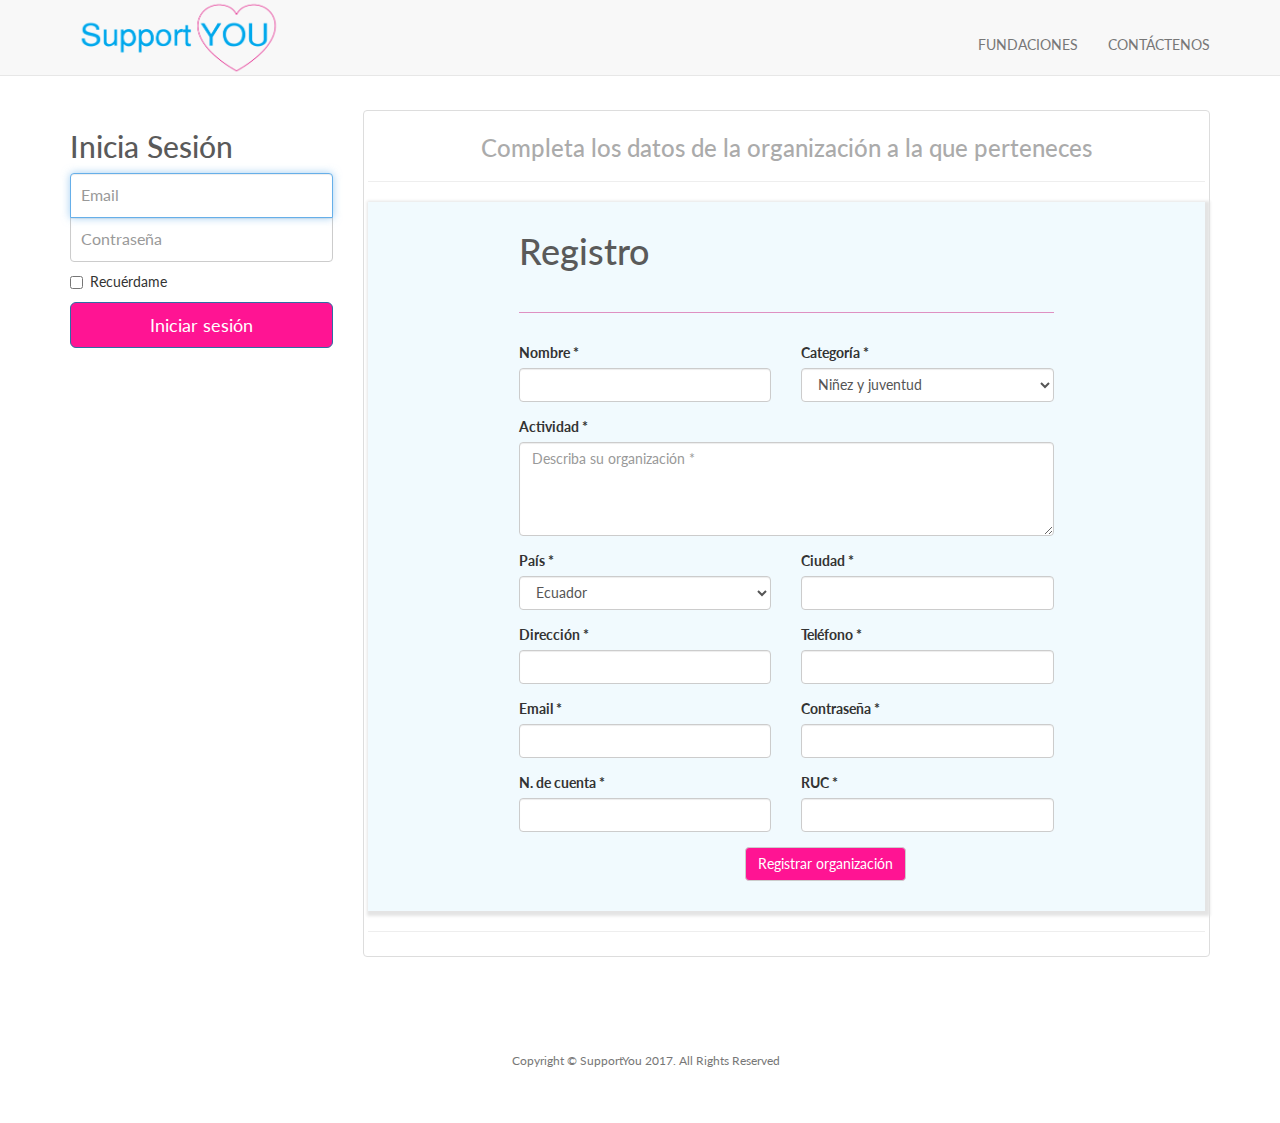
<file: paginas/RegistroFundacion.html>
<!DOCTYPE html>
<html>

<head>
    <title>Registro de fundación</title>
    <meta charset="utf-8">
    <meta name="viewport" content="width=device-width, initial-scale=1.0">
    <link href="../css/bootstrap.min.css" rel="stylesheet">
    <link rel="icon" type="image/png" href="../img/LogoSupportYou.png" />
    <link href='https://fonts.googleapis.com/css?family=Lato:300,400,700' rel='stylesheet' type='text/css'>
    <link href='../css/estiloRegistro.css' rel='stylesheet' type='text/css'>
    <link href="../css/style.css" rel="stylesheet">
</head>

<body>


    <!-- Menu -->
    <nav class="navbar navbar-default navbar-fixed-top topnav">
        <div class="container topnav">

            <div class="navbar-header">
                <button type="button" class="navbar-toggle" data-toggle="collapse" data-target="#bs-example-navbar-collapse-1">
                    <span class="sr-only">Toggle navigation</span>
                    <span class="icon-bar"></span>
                    <span class="icon-bar"></span>
                    <span class="icon-bar"></span>
                </button>
                <a href="../index.html"><img alt="LogoAplicacion" id="estilo_logo" src="../img/LogoSupportYou.png"></a>
            </div>

            <div class="collapse navbar-collapse" id="bs-example-navbar-collapse-1">
                <br>
                <ul class="nav navbar-nav navbar-right">
                    <li>
                        <a class="page-scroll" href="../paginas/RegistroFundacion.html">FUNDACIONES</a>
                    </li>

                    <li>
                        <a class="page-scroll" href="../paginas/contactos.html">CONTÁCTENOS</a>
                    </li>
                </ul>
            </div>
        </div>
    </nav>


    <div class="container">
        <br>
        <br>
        <br>
        <br>
        <div class="row">

            <div class="col-md-3">
                <form class="form-signin">
                    <h2 class="form-signin-heading">Inicia Sesión</h2>
                    <label for="inputEmail" class="sr-only">Email</label>
                    <input type="email" id="inputEmail" class="form-control" placeholder="Email" required autofocus>
                    <label for="inputPassword" class="sr-only">Password</label>
                    <input type="password" id="inputPassword" class="form-control" placeholder="Contraseña" required>
                    <div class="checkbox">
                        <label>
                            <input type="checkbox" value="remember-me"> Recuérdame
                        </label>
                    </div>
                    <button id="boton2" class="btn btn-lg btn-primary btn-block" type="submit" onClick="location.href='../paginas/PerfilFundacion.html'">Iniciar sesión</button>

                </form>

            </div>

            <div class="col-md-9">

                <div class="thumbnail">



                    <div>
                        <h3 id="colorTexto"> <span>Completa los datos de la organización a la que perteneces</span> </h3>
                        <hr>

                    </div>


                    <div id="formulario">

                        <div class="row">

                            <div class="col-lg-8 col-lg-offset-2">

                                <h1>Registro</h1>

                                <hr id="linea">

                                <form id="contact-form" method="post">

                                    <div class="messages"></div>

                                    <div class="controls">

                                        <div class="row">
                                            <div class="col-md-6">
                                                <div class="form-group">
                                                    <label for="form_name">Nombre *</label>
                                                    <input id="form_name" type="text" name="nombre" class="form-control" required="required">
                                                    <div class="help-block with-errors"></div>
                                                </div>
                                            </div>
                                            <div class="col-md-6">
                                                <div class="form-group">
                                                    <label> Categoría *</label>
                                                    <select id="selectbasic" name="categoria" class="form-control">
                                                        <option value="1"> Niñez y juventud</option>
                                                        <option value="2">Discapacidad</option>
                                                        <option value="3">Animales</option>
                                                        <option value="4">Jubilación y mayores</option>
                                                        <option value="5">Vivienda y falta de techo</option>
                                                        <option value="6">Pobreza y hambre</option>
                                                    </select>
                                                    <div class="help-block with-errors"></div>
                                                </div>
                                            </div>
                                        </div>

                                        <div class="row">
                                            <div class="col-md-12">
                                                <div class="form-group">
                                                    <label for="form_activity">Actividad *</label>
                                                    <textarea id="form_activity" name="actividad" class="form-control" placeholder="Describa su organización *" cols="1" rows="4" required="required"></textarea>
                                                    <div class="help-block with-errors"></div>
                                                </div>
                                            </div>
                                        </div>

                                        <div class="row">
                                            <div class="col-md-6">
                                                <div class="form-group">
                                                    <label for="form_name">País *</label>
                                                    <select  name="selectbasic" class="form-control">

                                                        <option value="1">Ecuador</option>
                                                        <option value="2">Argentina</option>
                                                        <option value="3">Bolivia</option>
                                                        <option value="4">Brasil</option>
                                                        <option value="5">Chile</option>
                                                        <option value="6">Colombia</option>
                                                        <option value="7">España</option>
                                                        <option value="8">Guatemala</option>
                                                        <option value="9">Honduras</option>
                                                        <option value="10">Mexico</option>
                                                        <option value="11">Perú</option>
                                                        <option value="12">Uruguay</option>
                                                        <option value="13">Venezuela</option>
                                                    </select>
                                                    <div class="help-block with-errors"></div>
                                                </div>
                                            </div>
                                            <div class="col-md-6">
                                                <div class="form-group">
                                                    <label for="form_city">Ciudad *</label>
                                                    <input id="form_city" type="text" name="ciudad" class="form-control" required="required">
                                                    <div class="help-block with-errors"></div>
                                                </div>
                                            </div>
                                        </div>

                                        <div class="row">
                                            <div class="col-md-6">
                                                <div class="form-group">
                                                    <label for="form_name">Dirección *</label>
                                                    <input id="form_address" type="text" name="direccion" class="form-control" required="required">
                                                    <div class="help-block with-errors"></div>
                                                </div>
                                            </div>
                                            <div class="col-md-6">
                                                <div class="form-group">
                                                    <label for="form_phone">Teléfono *</label>
                                                    <input id="form_phone" type="tel" name="phone" class="form-control" required="required">
                                                    <div class="help-block with-errors"></div>
                                                </div>
                                            </div>
                                        </div>

                                        <div class="row">
                                            <div class="col-md-6">
                                                <div class="form-group">
                                                    <label for="form_email">Email *</label>
                                                    <input id="form_email" type="email" name="correo" class="form-control" required="required">
                                                    <div class="help-block with-errors"></div>
                                                </div>
                                            </div>
                                            <div class="col-md-6">
                                                <div class="form-group">
                                                    <label for="form_pass">Contraseña *</label>
                                                    <input id="form_pass" type="password" name="contraseña" class="form-control" required="required">
                                                    <div class="help-block with-errors"></div>
                                                </div>
                                            </div>
                                        </div>

                                        <div class="row">
                                            <div class="col-md-6">
                                                <div class="form-group">
                                                    <label for="form_number">N. de cuenta *</label>
                                                    <input id="form_number" type="text" name="name" class="form-control" required="required">
                                                    <div class="help-block with-errors"></div>
                                                </div>
                                            </div>
                                            <div class="col-md-6">
                                                <div class="form-group">
                                                    <label for="form_ruc">RUC *</label>
                                                    <input id="form_ruc" type="text" name="surname" class="form-control" required="required">
                                                    <div class="help-block with-errors"></div>
                                                </div>

                                            </div>


                                        </div>


                                        <div class="row">
                                            <div class="col-md-12" id="boton">

                                                <button id="botonRegFund" type="submit" class="btn btn-default">Registrar organización</button>


                                            </div>
                                        </div>

                                        <div class="row">
                                            <div>
                                                <br>
                                            </div>
                                        </div>
                                    </div>

                                </form>

                            </div>
                            <!-- /.8 -->


                        </div>
                        <!-- /.row-->



                    </div>

                    <div>

                        <hr>

                    </div>


                </div>



            </div>

        </div>

    </div>
    <!-- /.container -->




    <!-- /.container-->

    <footer id="footer1">


        <p class="copyright text-muted small">Copyright &copy; SupportYou 2017. All Rights Reserved</p>

    </footer>

    <script src="https://code.jquery.com/jquery-1.12.0.min.js" type="text/javascript"></script>
    <script src="../js/bootstrap.min.js" type="text/javascript"></script>

</body>

</html>
</file>
<file: css/style.css>
footer {
    text-align: center;
}
#estilo_logo {
    width: 220px;
    height: 75px;
}
#estilo_input1 {
    background: #02c5fd;
    color: white;
    align-content: center;
    margin-left: 45px;
}
#estilo_input2 {
    background: #ff0080;
    color: white;
    margin-left: 40px;
}
#form {
    width: 80%;
    margin: 0 auto;
}
#imagen {
    width: 25%;
}
#img {
    border-right: 0px;
}
#estilodiv {
    text-align: center;
}
#estilodiv2 {
    text-align: center;
}
#estilodiv3 {
    text-align: center;
}
#estilo_btn1 {
    background: #ff0080;
    color: white;
}
#login {
    background-color: #ff0080;
    color: white;
    align-content: center;
    margin-left: 45px;
}
#divfoo {
    background-color: #FAFAFA;
    color: lightslategray;
}

/*CAROUSEL
*/


/* GLOBAL STYLES
-------------------------------------------------- */


/* Padding below the footer and lighter body text */

body {
    padding-bottom: 40px;
    color: #5a5a5a;
}

/* CUSTOMIZE THE NAVBAR
-------------------------------------------------- */


/* Special class on .container surrounding .navbar, used for positioning it into place. */

.navbar-wrapper {
    position: absolute;
    top: 0;
    right: 0;
    left: 0;
    z-index: 20;
}

/* Flip around the padding for proper display in narrow viewports */

.navbar-wrapper > .container {
    padding-right: 0;
    padding-left: 0;
}
.navbar-wrapper .navbar {
    padding-right: 15px;
    padding-left: 15px;
}
.navbar-wrapper .navbar .container {
    width: auto;
}

/* CUSTOMIZE THE CAROUSEL
-------------------------------------------------- */


/* Carousel base class */

.carousel {
    height: 500px;
    margin-bottom: 60px;
}

/* Since positioning the image, we need to help out the caption */

.carousel-caption {
    z-index: 10;
}

/* Declare heights because of positioning of img element */

.carousel .item {
    height: 500px;
    background-color: #777;
}
.carousel-inner > .item > img {
    position: absolute;
    top: 0;
    left: 0;
    min-width: 100%;
    height: 500px;
}

/* MARKETING CONTENT
-------------------------------------------------- */


/* Center align the text within the three columns below the carousel */

.marketing .col-lg-4 {
    margin-bottom: 20px;
    text-align: center;
}
.marketing h2 {
    font-weight: normal;
}
.marketing .col-lg-4 p {
    margin-right: 10px;
    margin-left: 10px;
}

/* Featurettes
------------------------- */

.featurette-divider {
    margin: 80px 0;
    /* Space out the Bootstrap <hr> more */
}

/* Thin out the marketing headings */

.featurette-heading {
    font-weight: 300;
    line-height: 1;
    letter-spacing: -1px;
}

/* RESPONSIVE CSS
-------------------------------------------------- */

@media (min-width: 768px) {
    /* Navbar positioning foo */
    .navbar-wrapper {
        margin-top: 20px;
    }
    .navbar-wrapper .container {
        padding-right: 15px;
        padding-left: 15px;
    }
    .navbar-wrapper .navbar {
        padding-right: 0;
        padding-left: 0;
    }
    /* The navbar becomes detached from the top, so we round the corners */
    .navbar-wrapper .navbar {
        border-radius: 4px;
    }
    /* Bump up size of carousel content */
    .carousel-caption p {
        margin-bottom: 20px;
        font-size: 21px;
        line-height: 1.4;
    }
    .featurette-heading {
        font-size: 50px;
    }
}
@media (min-width: 992px) {
    .featurette-heading {
        margin-top: 120px;
    }
}
.form-signin .form-signin-heading,
.form-signin .checkbox {
    margin-bottom: 10px;
}
.form-signin .checkbox {
    font-weight: normal;
}
.form-signin .form-control {
    position: relative;
    height: auto;
    -webkit-box-sizing: border-box;
    -moz-box-sizing: border-box;
    box-sizing: border-box;
    padding: 10px;
    font-size: 16px;
}
.form-signin .form-control:focus {
    z-index: 2;
}
.form-signin input[type="email"] {
    margin-bottom: -1px;
    border-bottom-right-radius: 0;
    border-bottom-left-radius: 0;
}
.form-signin input[type="password"] {
    margin-bottom: 10px;
    border-top-left-radius: 0;
    border-top-right-radius: 0;
}
#boton2 {
    background-color: deeppink;
}
#botonRegFund {
    background-color: deeppink;
    color: white;
    margin-left: 20px;
}
#footer1 {
    background-color: white;
    text-align: center;
}
#styleh4 {
    text-align: center;
    color: #A4A4A4;
}
#estilo_p1 {
    color: grey;
}
#btn_mensaje {
    margin: auto;
    background-color: deeppink;
    width: 200px;
}
#estilo_message {
    height: 134px;
}
#map {
    height: 400px;
    width: 100%;
}
#titulo{
    margin: auto;
     text-align: center;
    color: gray;
}
#titulo1{
    margin: auto;
     text-align: center;
    color: gray;
}
#pFundacion{
  color: gray;
}
#pFundacion1{
  color: gray;
}
#estiloTabla{
    background-color:#f1fafe;
}
#estiloDon{
    color: deeppink;
     margin: auto;
     text-align: center;
}
#estiloDon2{
 color: black;
     margin: auto;
     text-align: center;
}
#estiloDonaciones{
    background-color: antiquewhite;
  
    text-align: center;
    width:10%;;
    height:20%;
  
    padding: 25px;
    margin: auto;
}
#don{
    background-color: #DEF2FA;
}
#logout{
 text-align: center;   
}
.topspace{
    margin-top: 130px;
}
.topspace2{
    margin-top: 40px;
}
body{padding-top:30px;}

.glyphicon {  margin-bottom: 10px;margin-right: 10px;}

small {
display: block;
line-height: 1.428571429;
color: #999;
}
</file>
<file: css/estiloCatalogo.css>
.topspace{
    margin-top: 130px;
}
.topspace2{
    margin-top: 40px;
}
.row img{
    width: 300px;
    height: 300px;
    margin-top: 100px;
}
.use{
    color: #333;
    font-weight: bold;
}
}
#magenta{
    margin-top: 80px;
    width: 400px;
    text-align: center;
    margin-left: auto;
    margin-right: auto;
}
#magenta h2{
    color: #ababab;
    text-align: center;
    margin-top: 100px;
    margin-bottom: 50px;
}
#nav {
	z-index: 100;
    width: 60em; /* 1000 */
	font-family: 'Open Sans', sans-serif;
	font-weight: 400;
	position: absolute;
	top: 25%;
	left: 50%;
	margin-left: -30em; /* 30 480 */
}
#nav > a {
	display: none;
}
#nav li {
	position: relative;
    list-style: none;
}
#nav li a {
	color: #fff;
	display: block;
}
#nav li a:active {
	background-color:#0BB1F8 !important;
}
/* first level */

			#nav > ul {
	height: 3.75em; /* 60 */
	background-color: #0BB1F8;
}
#nav > ul > li {
	width: 25%;
	height: 100%;
	float: left;
}
#nav > ul > li > a {
	height: 100%;
	font-size: 1.5em; /* 24 */
	line-height: 2.5em; /* 60 (24) */
	text-align: center;
}
#nav > ul > li:not( :last-child ) > a {
	border-right: 1px solid #eee;
}
/* second level */

				#nav li ul {
	background-color: #cc470d;
	display: none;
	position: absolute;
	top: 100%;
}
#nav li:hover ul {
	display: block;
	left: 0;
	right: 0;
}
#nav li:not( :first-child ):hover ul {
	left: -1px;
}
#nav li ul a {
	font-size: 1.25em; /* 20 */
	padding: 0.75em; /* 15 (20) */
}
#nav li ul li a:hover, #nav li ul:not( :hover ) li.active a {
	background-color: #e15a1f;
}

.img-center {
	margin: 0 auto;
}

footer {
    margin: 50px 0;
    margin-bottom: -10px;
}

.pie p{
    padding-top: 10px;
    text-align: center;
}
.use{
    color: #333;
}
 @media only screen and ( max-width: 760px ) {
#magenta{
         margin-top: 50px;
    margin-bottom: 15px;
    text-align: center;
}
     h2{
         text-align: center;
     }
     .row{
        margin-top: -140px;    
     }
#nav {
	width: 100%;
	position: static;
	margin: 0;
}
     #nav {
	position: relative;
	top: auto;
	left: auto;
}
#nav > a {
	width: 3.125em; /* 50 */
	height: 3.125em; /* 50 */
	text-align: left;
	text-indent: -9999px;
	background-color: #8ff;
	position: relative;
}
#nav > a:before, #nav > a:after {
	position: absolute;
	border: 2px solid #fff;
	top: 35%;
	left: 25%;
	right: 25%;
	content: '';
}
#nav > a:after {
	top: 60%;
}
#nav:not( :target ) > a:first-of-type, #nav:target > a:last-of-type {
	display: block;
}
/* first level */

			#nav > ul {
	height: auto;
	display: none;
	position: absolute;
	left: 0;
	right: 0;
}
#nav:target > ul {
	display: block;
}
#nav > ul > li {
	width: 100%;
	float: none;
}
#nav > ul > li > a {
	height: auto;
	text-align: left;
	padding: 0 0.833em; /* 20 (24) */
}
#nav > ul > li:not( :last-child ) > a {
	border-right: none;
}
/* second level */

				#nav li ul {
	position: static;
	padding: 1.25em; /* 20 */
	padding-top: 0;
}
}
@media only screen and ( max-width: 300px ) {
    #magenta{
        margin-left: -50px;
    }
}
</file>
<file: css/estiloCarro.css>
.row{
    margin-top: -100px;
}
table{
    margin-left: 25%;
    width: 100%;
}
main{
    margin-bottom: 25%;
}
table img{
    height: 155px;
    width: 160px;
    padding: 10px 20px;
}
table td span{
    font-weight: bold;
}
.tt{
    font-weight: bold;
} <input type="radio" id="paypal" name="gender" value="male" class="bold" onchange="seleccion()"> PAYPAL<br>
footer{
    margin-top: 100px;
    margin-bottom: -100px;
}
#cantidad{
 padding-bottom: 15px;   
}
.table2{
    margin-top: 130px;
    margin-left: -5px;
}
.table2 p{
    text-align: center;
}
.pie{
    margin-top: 140px;
    margin-bottom: -40px;
    height: 60px;
}
.bt{
    border-top: 1px solid black;
}
#ali{
    margin-top: 15px;
    margin-left: 47%;
}
</file>
<file: css/estiloPago.css>
.row img{
    width: 250px;
    height: 250px;
}
table{
    margin: 0;
}
main{
    margin-bottom: 12%;
}
.eleccion{
    padding-bottom: 10px;
}
main{
    margin-bottom: 25%;
}
footer{
    margin-bottom: -10px;
}
</file>
<file: css/estiloRegistro.css>
body {
    font-family: 'Lato', sans-serif;
}
h1{
    margin-bottom: 40px;
}
label {
    color: #333;
}
.btn-send {
    font-weight: 300;
    text-transform: uppercase;
    letter-spacing: 0.1em;
    margin-bottom: 20px;
}

#formulario{
    background-color: #f1fafe;
    box-shadow: 2px 2px 3px 3px #e4e4e4;
    padding: 10px;
}

#botonRegistro{
    background-color: #ff0080;
}

#botonRegresar{
    margin-left: -40px;
}

#boton{
    margin-left: 36.5%
}


#linea {
  height: 10px;
  border-color: #df90c2;
}

.logo{
    width: 15%;
}

#colorTexto{
    text-align: center;
    color: #ababab;
}

.titulo {
margin-top: -60px;
margin-left: 500px;
width: auto;
background-color: white
}

#parrafo{
   margin-top: 30px; 
   text-align: center;
}


footer{
    width: 101%;
	height: 40px;
    background-color: #d4f0fc;
    color: #9c9c9c;
    text-align: center;
    padding-top: 0.7%;
    margin-top: 66.5px;
}

@media only screen and (min-device-width: 480px) and (max-width: 800px){

.logo{
width: 20%;
}
    
.titulo {
margin-top: -55px;
margin-left: 260px;
}
    
h1{
font-size: 200%;     
}
    
h2{
font-size: 150%;
}
    
h4{
font-size: 110%;
}
    
hr{
   margin-top: 37px;     
}
    
#parrafo{
   margin-top: 25px;
}
    
#formulario{
    margin-top: 10px;
} 
    
footer{
    padding-top: 15px;
    font-size: 10px;
}
    
}

@media only screen and (max-width: 480px) {
    .logo{
width: 40%;
}
    
    .titulo {
margin-left: 60px;
}
    
    h1{
font-size: 150%;     
}
    
    h2{
font-size: 130%;
}
    
h4{
font-size: 90%;
}
    
    
#boton{
    margin-left: 15px;
    margin-top: 10px;
}
}
</file>
<file: css/stylecentral.css>
body{
    
}
</file>
<file: css/landing-page.css>
/*
 * Start Bootstrap - Landing Page (http://startbootstrap.com/)
 * Copyright 2013-2016 Start Bootstrap
 * Licensed under MIT (https://github.com/BlackrockDigital/startbootstrap/blob/gh-pages/LICENSE)
 */

body,
html {
    width: 100%;
    height: 100%;
}

body,
h1,
h2,
h3,
h4,
h5,
h6 {
    font-family: "Lato","Helvetica Neue",Helvetica,Arial,sans-serif;
    font-weight: 700;
}

.topnav {
    font-size: 14px; 
}

.lead {
    font-size: 18px;
    font-weight: 400;
}
.intro-header1 {
    padding-top: 5px; /* If you're making other pages, make sure there is 50px of padding to make sure the navbar doesn't overlap content! */
    padding-bottom: 20px;
    text-align: center;
    color:#01A9DB;
   
  
}
.intro-header {
    padding-top: 10px; /* If you're making other pages, make sure there is 50px of padding to make sure the navbar doesn't overlap content! */
    padding-bottom: 20px;
    text-align: center;
    color: #f8f8f8;
    background: url(../img/2.jpg) no-repeat center center;
    background-size: cover;
}

.intro-message {
    position: relative;
    padding-top: 20%;
    padding-bottom: 20%;
}

.intro-message > h1 {
    margin: 0;
    text-shadow: 2px 2px 3px rgba(0,0,0,0.6);
    font-size: 5em;
}

.intro-divider {
    width: 400px;
    border-top: 1px solid #f8f8f8;
    border-bottom: 1px solid rgba(0,0,0,0.2);
}

.intro-message > h3 {
    text-shadow: 2px 2px 3px rgba(0,0,0,0.6);
}

@media(max-width:767px) {
    .intro-message {
        padding-bottom: 15%;
    }

    .intro-message > h1 {
        font-size: 3em;
    }

    ul.intro-social-buttons > li {
        display: block;
        margin-bottom: 20px;
        padding: 0;
    }

    ul.intro-social-buttons > li:last-child {
        margin-bottom: 0;
    }

    .intro-divider {
        width: 100%;
    }
}

.network-name {
    text-transform: uppercase;
    font-size: 14px;
    font-weight: 400;
    letter-spacing: 2px;
}

.content-section-a {
    padding: 50px 0;
    background-color: #f8f8f8;
}

.content-section-b {
    padding: 50px 0;
    border-top: 1px solid #e7e7e7;
    border-bottom: 1px solid #e7e7e7;
}

.section-heading {
    margin-bottom: 30px;
}

.section-heading-spacer {
    float: left;
    width: 200px;
    border-top: 3px solid #e7e7e7;
}

.banner {
    padding: 100px 0;
    color: #f8f8f8;
    background: url(../img/banner.jpg) no-repeat center center;
    background-size: cover;
}

.banner h2 {
    margin: 0;
    text-shadow: 2px 2px 3px rgba(0,0,0,0.6);
    font-size: 3em;
}

.banner ul {
    margin-bottom: 0;
}

.banner-social-buttons {
    float: right;
    margin-top: 0;
}

@media(max-width:1199px) {
    ul.banner-social-buttons {
        float: left;
        margin-top: 15px;
    }
}

@media(max-width:767px) {
    .banner h2 {
        margin: 0;
        text-shadow: 2px 2px 3px rgba(0,0,0,0.6);
        font-size: 3em;
    }

    ul.banner-social-buttons > li {
        display: block;
        margin-bottom: 20px;
        padding: 0;
    }

    ul.banner-social-buttons > li:last-child {
        margin-bottom: 0;
    }
}

footer {
    padding: 50px 0;
    background-color: #f8f8f8;
}

p.copyright {
    margin: 15px 0 0;
}
</file>
<file: css/portfolio-item.css>
/*!
 * Start Bootstrap - Portfolio Item (http://startbootstrap.com/)
 * Copyright 2013-2016 Start Bootstrap
 * Licensed under MIT (https://github.com/BlackrockDigital/startbootstrap/blob/gh-pages/LICENSE)
 */

body {
    padding-top: 70px; /* Required padding for .navbar-fixed-top. Remove if using .navbar-static-top. Change if height of navigation changes. */
}

.portfolio-item {
    margin-bottom: 25px;
}

footer {
    margin: 50px 0;
}
</file>
